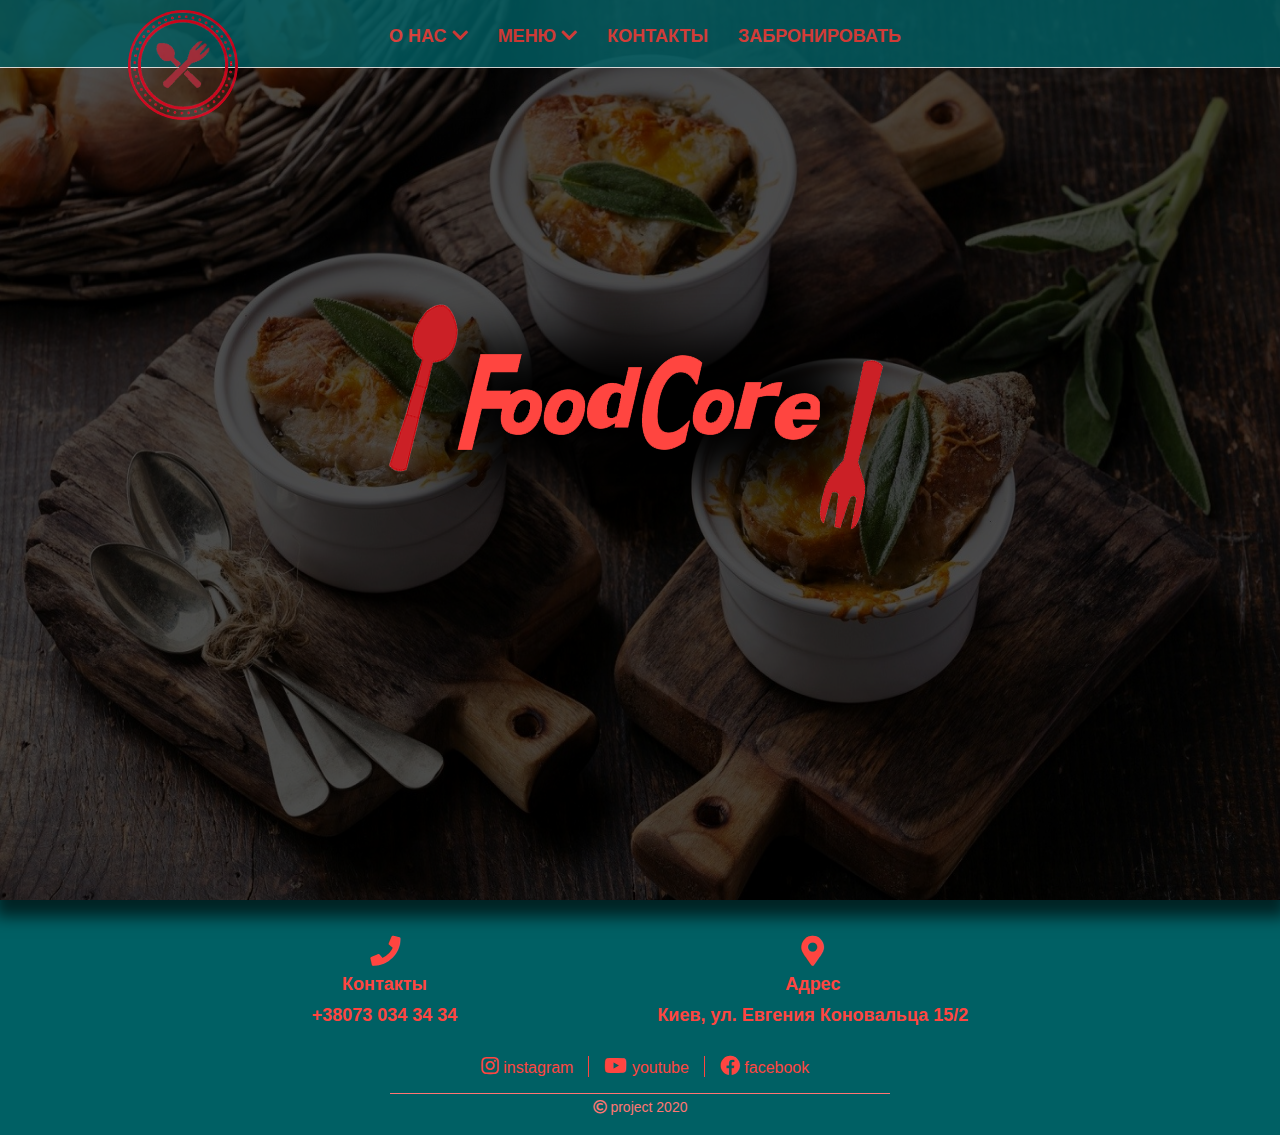
<file: index.html>
<!DOCTYPE html>
<html lang="en">

<head>
    <meta charset="UTF-8">
    <meta name="viewport" content="width=device-width, initial-scale=1.0">
    <link href="mini_logos/css/all.css" rel="stylesheet">
    <link href="style/header.css" rel="stylesheet">
    <link href="style/slider.css" rel="stylesheet">
    <link href="style/footer.css" rel="stylesheet">
    <script async src="script/slider.js"></script>
    <script async src="script/burgermenu.js"></script>
    <script async>
        window.onresize = function() {
            changeHeader();
            imgResize();
        }
        window.onload = function() {
            imgResize();
        }
    </script>
    <title>FoodCore</title>
</head>

<body>
    <header>
        <a href="index.html"><img src="img/main_logo.png" alt="main_logo"></a>
        <div class="whiteline"></div>
        <nav class="main-menu">
            <a href="#" class="menu-button" onclick="xmark()">
                <span></span>
            </a>
            <ul>
                <li>
                    <a href="#">О НАС <i class="fas fa-chevron-down"></i></a>
                    <ul>
                        <li><a href="pages/history.html">НАША ИСТОРИЯ</a></li>
                        <li><a href="pages/events.html">СОБЫТИЯ</a></li>
                        <li><a href="pages/gallery.html">ГАЛЕРЕЯ</a></li>
                    </ul>
                </li>
                <li><a href="# ">МЕНЮ <i class="fas fa-chevron-down"></i></a>
                    <ul>
                        <li><a href="pages/uacuisine.html">УКРАИНСКАЯ КУХНЯ</a></li>
                        <li><a href="pages/frcuisine.html">ФРАНЦУЗСКАЯ КУХНЯ</a></li>
                        <li><a href="pages/jpcuisine.html">ЯПОНСКАЯ КУХНЯ</a></li>
                    </ul>
                </li>
                <li><a href="pages/contacts.html">КОНТАКТЫ</a></li>
                <li><a href="pages/reservation.html">ЗАБРОНИРОВАТЬ</a></li>
            </ul>
        </nav>
    </header>

    <div class="slider">
        <div class="slider__wrapper ">
            <div class="slider__item ">
                <img src="img/background_1.jpg " alt="background">
            </div>
            <div class="slider__item ">
                <img src="img/background_2.jpg " alt="background">
            </div>
            <div class="slider__item ">
                <img src="img/background_3.jpg " alt="background">
            </div>
        </div>
    </div>

    <div class="logo">
        <img src="img/logo.png " alt="logo">
    </div>

    <footer>
        <div class="footer-contacts ">
            <div class="phone ">
                <div class="icon ">
                    <i class="fas fa-phone "></i>
                    <!-- phone -->
                </div>
                <div class=" ">
                    Контакты
                </div>
                <div class=" ">
                    +38073 034 34 34
                </div>
            </div>
            <div class="location ">
                <div class="icon ">
                    <i class="fas fa-map-marker-alt "></i>
                    <!-- location -->
                </div>
                <div class=" ">
                    Адрес
                </div>
                <div class=" ">
                    Киев, ул. Евгения Коновальца 15/2
                </div>
            </div>
        </div>
        <ul class="follow">
            <li><a href="# "><i class="fab fa-instagram "></i> instagram</a></li>
            <li>
                <a href="# "><i class="fab fa-youtube "></i> youtube</a>
            </li>
            <li>
                <a href="# "><i class="fab fa-facebook "></i> facebook</a>
            </li>
        </ul>
        <div class="copyright ">
            <i class="far fa-copyright "></i>
            <!-- copy -->
            project 2020
        </div>
    </footer>
</body>

</html>
</file>
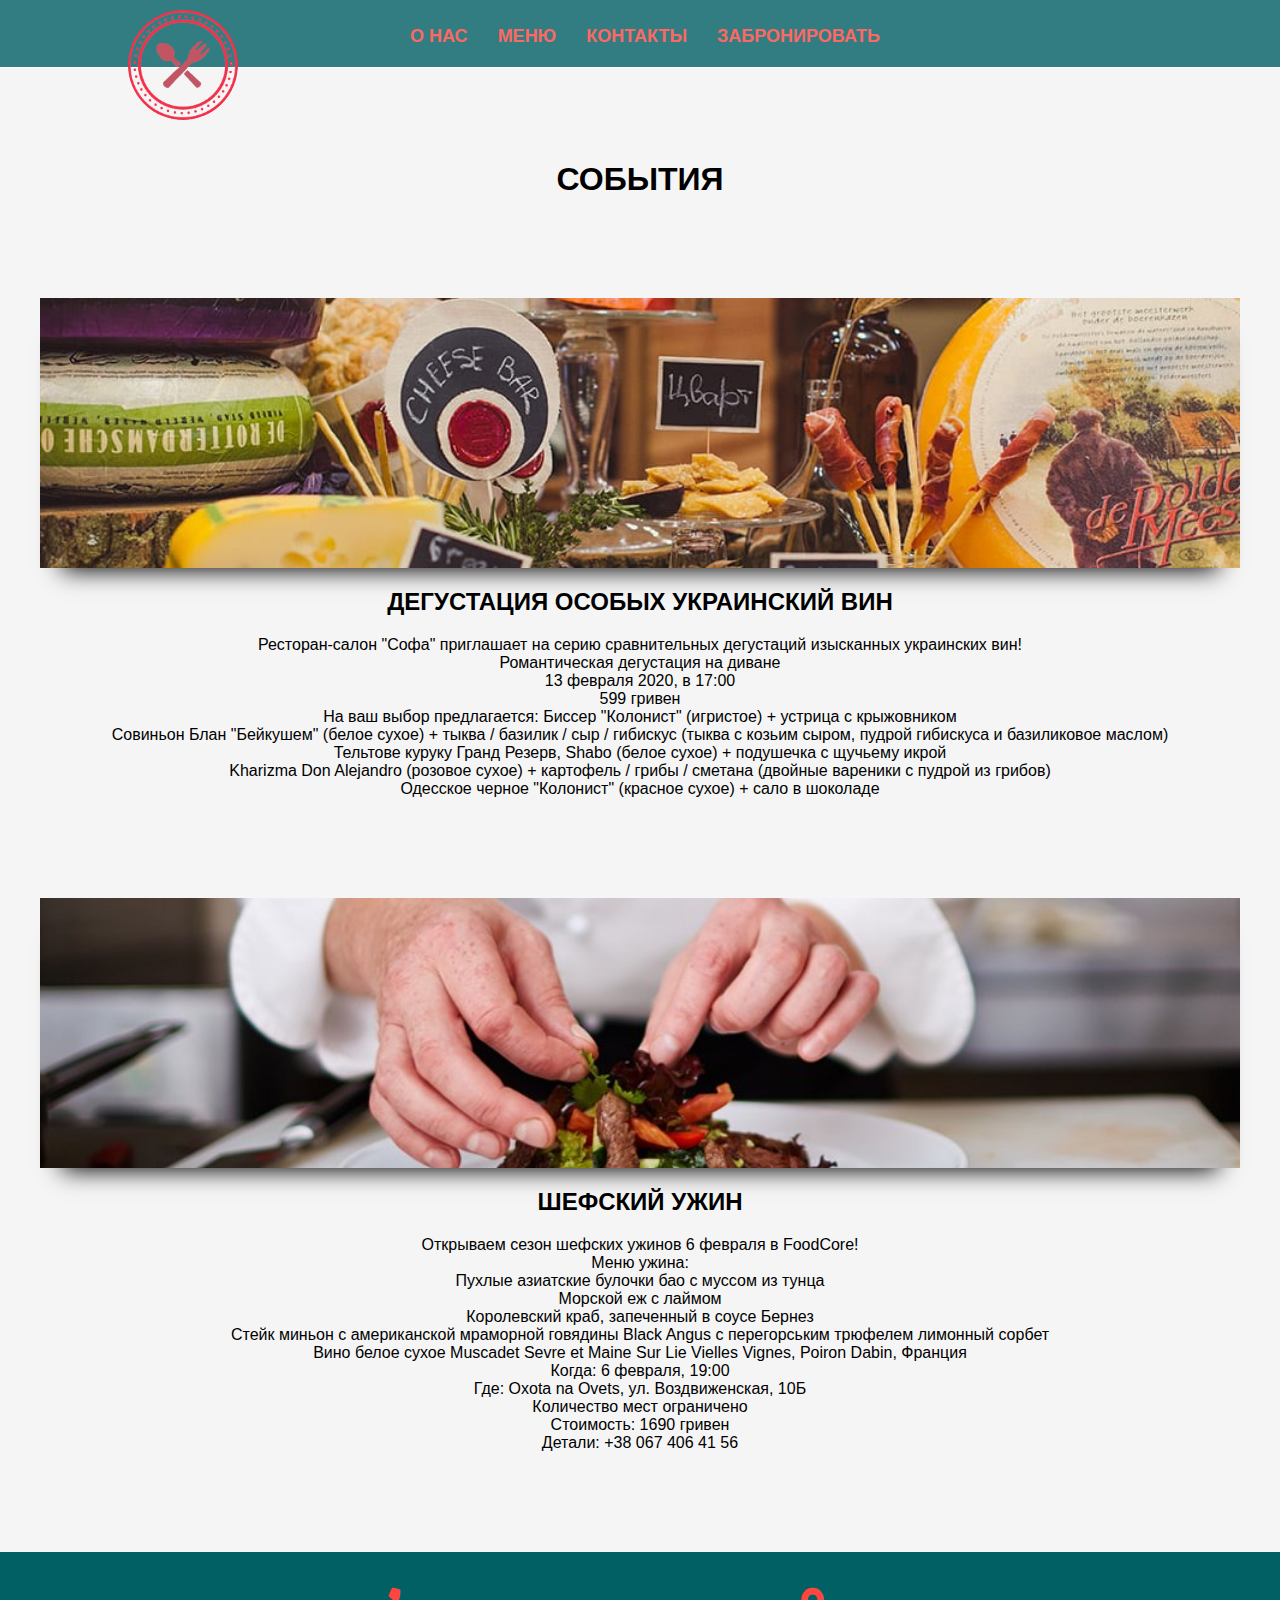
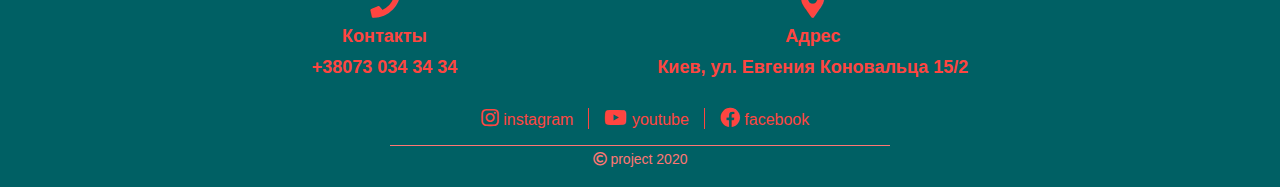
<file: pages/events.html>
<!DOCTYPE html>
<html lang="en">

<head>
    <meta charset="UTF-8">
    <meta name="viewport" content="width=device-width, initial-scale=1.0">
    <link href="../mini_logos/css/all.css" rel="stylesheet">
    <link href="../style/header.css" rel="stylesheet">
    <link href="../style/events.css" rel="stylesheet">
    <link href="../style/footer.css" rel="stylesheet">
    <script async src="../script/burgermenu.js"></script>
    <title>События</title>
    <script async>
        window.onresize = function() {
            changeHeader();
        }
    </script>
</head>

<body>
    <header>
        <a href="../index.html"><img src="../img/main_logo.png" alt="main_logo"></a>
        <div class="whiteline"></div>
        <nav class="main-menu">
            <a href="#" class="menu-button" onclick="xmark()">
                <span></span>
            </a>
            <ul>
                <li>
                    <a href="#">О НАС</a>
                    <ul>
                        <li><a href="history.html">НАША ИСТОРИЯ</a></li>
                        <li><a href="events.html">СОБЫТИЯ</a></li>
                        <li><a href="gallery.html">ГАЛЕРЕЯ</a></li>
                    </ul>
                </li>
                <li><a href="# ">МЕНЮ</a>
                    <ul>
                        <li><a href="uacuisine.html">УКРАИНСКАЯ КУХНЯ</a></li>
                        <li><a href="frcuisine.html">ФРАНЦУЗСКАЯ КУХНЯ</a></li>
                        <li><a href="jpcuisine.html">ЯПОНСКАЯ КУХНЯ</a></li>
                    </ul>
                </li>
                <li><a href="contacts.html">КОНТАКТЫ</a></li>
                <li><a href="reservation.html">ЗАБРОНИРОВАТЬ</a></li>
            </ul>
        </nav>
    </header>

    <div class="indent">
        <div class="content">
            <h1>СОБЫТИЯ</h1>
            <div class="event-items">
                <div class="item">
                    <div class="image"><img src="../img/events/event1.jpg" alt=""></div>
                    <div class="event-text">
                        <h2>Дегустация ОСОБЫХ УКРАИНСКИЙ ВИН</h2>
                        <div class="event-description">
                            Ресторан-салон "Софа" приглашает на серию сравнительных дегустаций изысканных украинских вин! <br> Романтическая дегустация на диване<br> 13 февраля 2020, в 17:00 <br> 599 гривен <br> На ваш выбор предлагается: Биссер "Колонист"
                            (игристое) + устрица с крыжовником <br> Совиньон Блан "Бейкушем" (белое сухое) + тыква / базилик / сыр / гибискус (тыква с козьим сыром, пудрой гибискуса и базиликовое маслом)<br> Тельтове куруку Гранд Резерв, Shabo (белое
                            сухое) + подушечка с щучьему икрой<br> Kharizma Don Alejandro (розовое сухое) + картофель / грибы / сметана (двойные вареники с пудрой из грибов)<br> Одесское черное "Колонист" (красное сухое) + сало в шоколаде<br>
                        </div>
                    </div>
                </div>

                <div class="item">
                    <div class="image"><img src="../img/events/event2.jpg" alt="" class="second-image"></div>
                    <div class="event-text">
                        <h2>шефский УЖИН</h2>
                        <div class="event-description">
                            Открываем сезон шефских ужинов 6 февраля в FoodCore!<br> Меню ужина: <br> Пухлые азиатские булочки бао с муссом из тунца<br> Морской еж с лаймом<br> Королевский краб, запеченный в соусе Бернез<br> Стейк миньон с американской
                            мраморной говядины Black Angus с перегорським трюфелем лимонный сорбет<br> Вино белое сухое Muscadet Sevre et Maine Sur Lie Vielles Vignes, Poiron Dabin, Франция<br> Когда: 6 февраля, 19:00<br> Где: Oxota na Ovets, ул. Воздвиженская,
                            10Б
                            <br> Количество мест ограничено<br> Стоимость: 1690 гривен<br> Детали: +38 067 406 41 56<br>
                        </div>
                    </div>
                </div>
            </div>
        </div>
    </div>

    <footer>
        <div class="footer-contacts">
            <div class="phone">
                <div class="icon">
                    <i class="fas fa-phone"></i>
                    <!-- phone -->
                </div>
                <div class="">
                    Контакты
                </div>
                <div class="">
                    +38073 034 34 34
                </div>
            </div>
            <div class="location">
                <div class="icon">
                    <i class="fas fa-map-marker-alt"></i>
                    <!-- location -->
                </div>
                <div class="">
                    Адрес
                </div>
                <div class="">
                    Киев, ул. Евгения Коновальца 15/2
                </div>
            </div>
        </div>
        <ul class="follow">
            <li><a href="#"><i class="fab fa-instagram"></i> instagram</a></li>
            <li>
                <a href="#"><i class="fab fa-youtube"></i> youtube</a>
            </li>
            <li>
                <a href="#"><i class="fab fa-facebook"></i> facebook</a>
            </li>
        </ul>
        <div class="copyright">
            <i class="far fa-copyright"></i>
            <!-- copy -->
            project 2020
        </div>
    </footer>
</body>

</html>
</file>
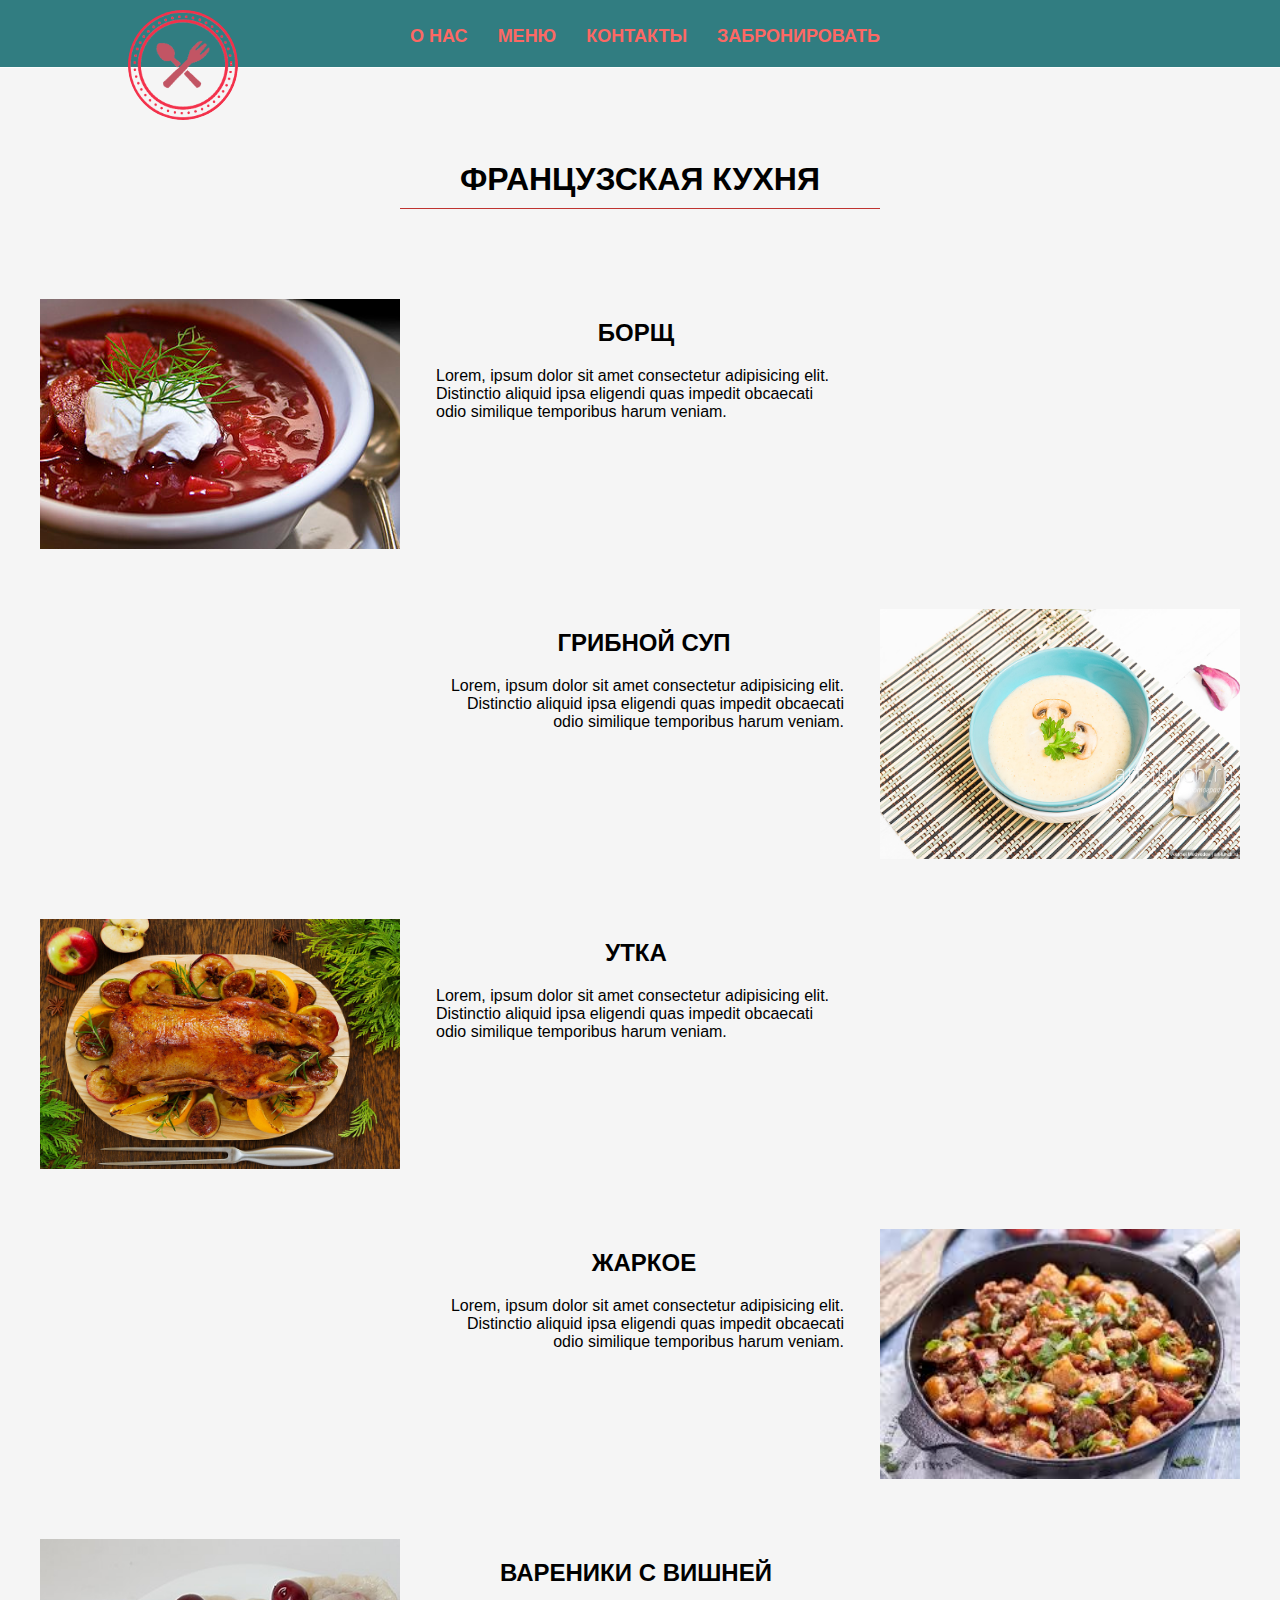
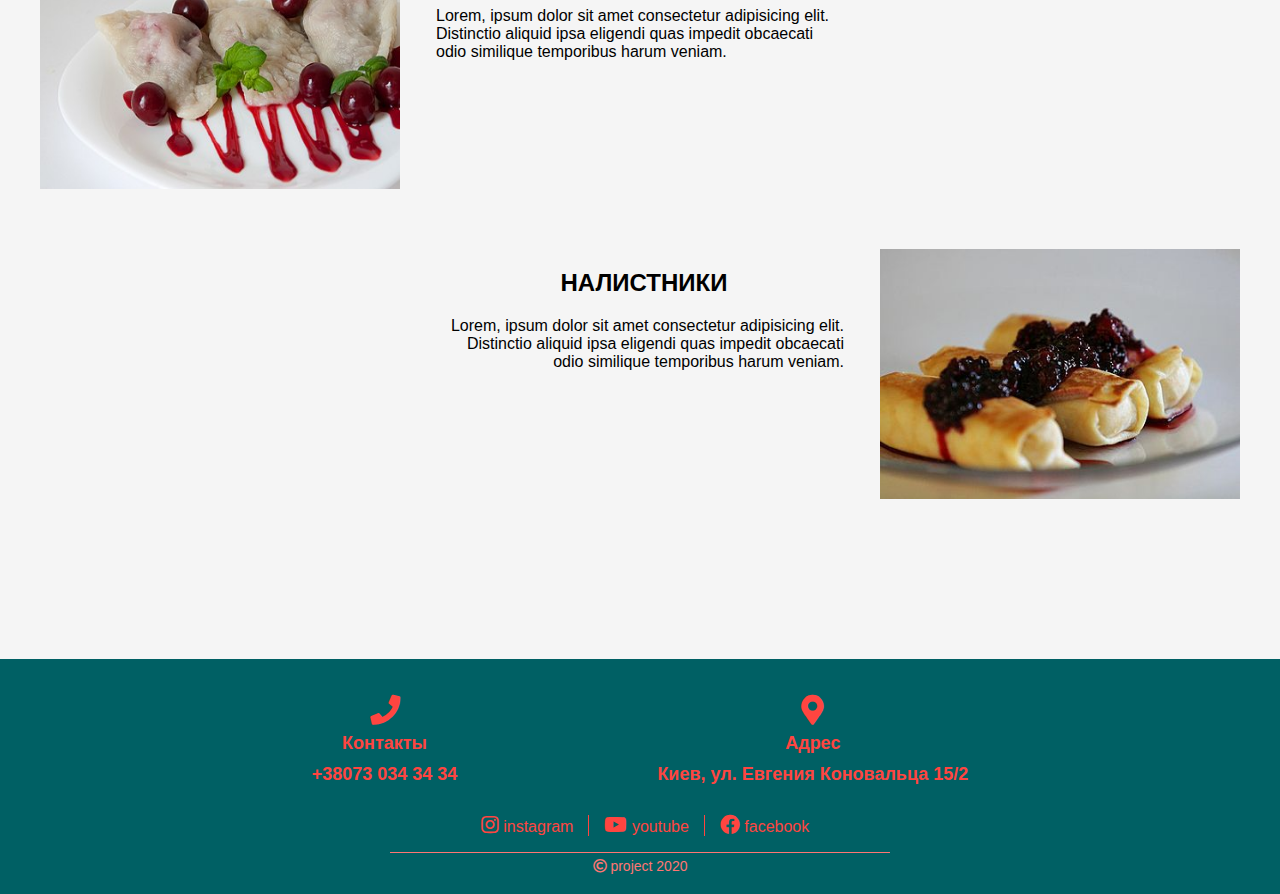
<file: pages/frcuisine.html>
<!DOCTYPE html>
<html lang="en">

<head>
    <meta charset="UTF-8">
    <meta name="viewport" content="width=device-width, initial-scale=1.0">
    <link href="../mini_logos/css/all.css" rel="stylesheet">
    <link href="../style/header.css" rel="stylesheet">
    <link href="../style/cuisine.css" rel="stylesheet">
    <link href="../style/footer.css" rel="stylesheet">
    <script async src="../script/burgermenu.js"></script>
    <title>Меню</title>
    <script async>
        window.onresize = function() {
            changeHeader();
        }
    </script>
</head>

<body>
    <header>
        <a href="../index.html"><img src="../img/main_logo.png" alt="main_logo"></a>
        <div class="whiteline"></div>
        <nav class="main-menu">
            <a href="#" class="menu-button" onclick="xmark()">
                <span></span>
            </a>
            <ul>
                <li>
                    <a href="#">О НАС</a>
                    <ul>
                        <li><a href="history.html">НАША ИСТОРИЯ</a></li>
                        <li><a href="events.html">СОБЫТИЯ</a></li>
                        <li><a href="gallery.html">ГАЛЕРЕЯ</a></li>
                    </ul>
                </li>
                <li><a href="# ">МЕНЮ</a>
                    <ul>
                        <li><a href="uacuisine.html">УКРАИНСКАЯ КУХНЯ</a></li>
                        <li><a href="frcuisine.html">ФРАНЦУЗСКАЯ КУХНЯ</a></li>
                        <li><a href="jpcuisine.html">ЯПОНСКАЯ КУХНЯ</a></li>
                    </ul>
                </li>
                <li><a href="contacts.html">КОНТАКТЫ</a></li>
                <li><a href="reservation.html">ЗАБРОНИРОВАТЬ</a></li>
            </ul>
        </nav>
    </header>

    <div class="indent">
        <div class="content">
            <h1>ФРАНЦУЗСКАЯ КУХНЯ</h1>

            <div class="menu-item">
                <div class="menu-image">
                    <img src="../img/menu/ua/Borscht.jpg" alt="">
                </div>
                <div class="item-text">
                    <h2>БОРЩ</h2>
                    <div class="item-description">
                        Lorem, ipsum dolor sit amet consectetur adipisicing elit. Distinctio aliquid ipsa eligendi quas impedit obcaecati odio similique temporibus harum veniam.
                    </div>
                </div>
            </div>

            <div class="menu-item right">
                <div class="item-text">
                    <h2>ГРИБНОЙ СУП</h2>
                    <div class="item-description">
                        Lorem, ipsum dolor sit amet consectetur adipisicing elit. Distinctio aliquid ipsa eligendi quas impedit obcaecati odio similique temporibus harum veniam.
                    </div>
                </div>
                <div class="menu-image right-image">
                    <img src="../img/menu/ua/mushroom_soup.jpg" alt="">
                </div>
            </div>

            <div class="menu-item">
                <div class="menu-image">
                    <img src="../img/menu/ua/duck.jpg" alt="">
                </div>
                <div class="item-text">
                    <h2>УТКА</h2>
                    <div class="item-description">
                        Lorem, ipsum dolor sit amet consectetur adipisicing elit. Distinctio aliquid ipsa eligendi quas impedit obcaecati odio similique temporibus harum veniam.
                    </div>
                </div>
            </div>

            <div class="menu-item right">
                <div class="item-text">
                    <h2>ЖАРКОЕ</h2>
                    <div class="item-description">
                        Lorem, ipsum dolor sit amet consectetur adipisicing elit. Distinctio aliquid ipsa eligendi quas impedit obcaecati odio similique temporibus harum veniam.
                    </div>
                </div>
                <div class="menu-image right-image">
                    <img src="../img/menu/ua/jarkoe.jpg" alt="">
                </div>
            </div>

            <div class="menu-item">
                <div class="menu-image">
                    <img src="../img/menu/ua/wareniki.jpg" alt="">
                </div>

                <div class="item-text">
                    <h2>ВАРЕНИКИ С ВИШНЕЙ</h2>
                    <div class="item-description">
                        Lorem, ipsum dolor sit amet consectetur adipisicing elit. Distinctio aliquid ipsa eligendi quas impedit obcaecati odio similique temporibus harum veniam.
                    </div>
                </div>
            </div>

            <div class="menu-item right">
                <div class="item-text">
                    <h2>НАЛИСТНИКИ</h2>
                    <div class="item-description">
                        Lorem, ipsum dolor sit amet consectetur adipisicing elit. Distinctio aliquid ipsa eligendi quas impedit obcaecati odio similique temporibus harum veniam.
                    </div>
                </div>
                <div class="menu-image right-image">
                    <img src="../img/menu/ua/blintzes.jpg" alt="">
                </div>
            </div>
        </div>
    </div>

    <footer>
        <div class="footer-contacts">
            <div class="phone">
                <div class="icon">
                    <i class="fas fa-phone"></i>
                    <!-- phone -->
                </div>
                <div class="">
                    Контакты
                </div>
                <div class="">
                    +38073 034 34 34
                </div>
            </div>
            <div class="location">
                <div class="icon">
                    <i class="fas fa-map-marker-alt"></i>
                    <!-- location -->
                </div>
                <div class="">
                    Адрес
                </div>
                <div class="">
                    Киев, ул. Евгения Коновальца 15/2
                </div>
            </div>
        </div>
        <ul class="follow">
            <li><a href="#"><i class="fab fa-instagram"></i> instagram</a></li>
            <li>
                <a href="#"><i class="fab fa-youtube"></i> youtube</a>
            </li>
            <li>
                <a href="#"><i class="fab fa-facebook"></i> facebook</a>
            </li>
        </ul>
        <div class="copyright">
            <i class="far fa-copyright"></i>
            <!-- copy -->
            project 2020
        </div>
    </footer>
</body>

</html>
</file>
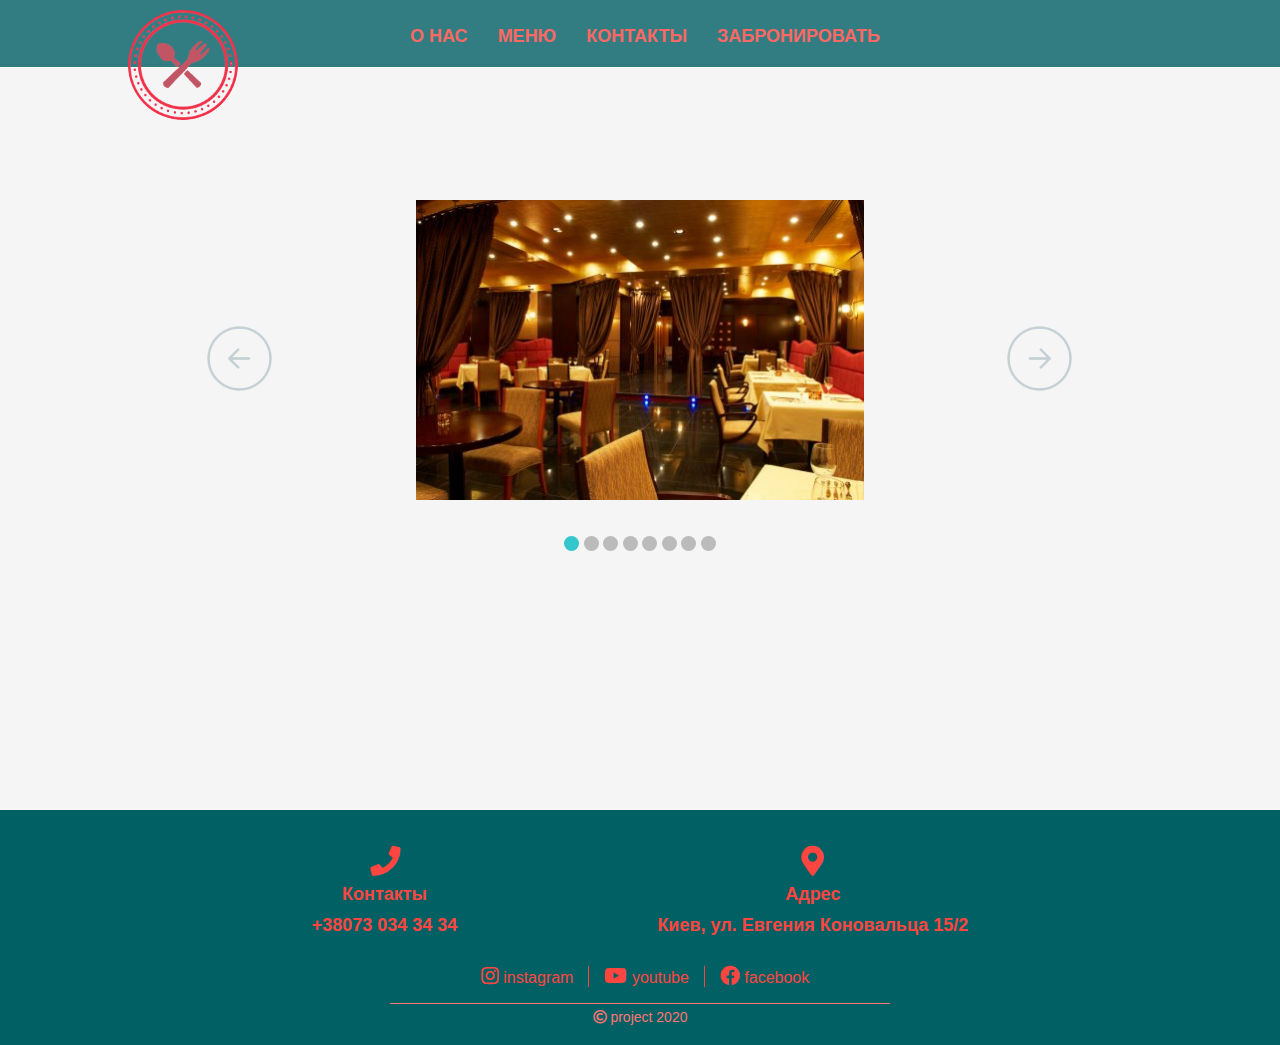
<file: pages/gallery.html>
<!DOCTYPE html>
<html lang="en">

<head>
    <meta charset="UTF-8">
    <meta name="viewport" content="width=device-width, initial-scale=1.0">
    <link href="../mini_logos/css/all.css" rel="stylesheet">
    <link href="../style/header.css" rel="stylesheet">
    <link href="../style/gallery.css" rel="stylesheet">
    <link href="../style/footer.css" rel="stylesheet">
    <script async src="../script/burgermenu.js"></script>
    <title>Галерея</title>
    <script async>
        window.onresize = function() {
            changeHeader();
        }
    </script>
</head>

<body>
    <header>
        <a href="../index.html"><img src="../img/main_logo.png" alt="main_logo"></a>
        <div class="whiteline"></div>
        <nav class="main-menu">
            <a href="#" class="menu-button" onclick="xmark()">
                <span></span>
            </a>
            <ul>
                <li>
                    <a href="#">О НАС</a>
                    <ul>
                        <li><a href="history.html">НАША ИСТОРИЯ</a></li>
                        <li><a href="events.html">СОБЫТИЯ</a></li>
                        <li><a href="gallery.html">ГАЛЕРЕЯ</a></li>
                    </ul>
                </li>
                <li><a href="# ">МЕНЮ</a>
                    <ul>
                        <li><a href="uacuisine.html">УКРАИНСКАЯ КУХНЯ</a></li>
                        <li><a href="frcuisine.html">ФРАНЦУЗСКАЯ КУХНЯ</a></li>
                        <li><a href="jpcuisine.html">ЯПОНСКАЯ КУХНЯ</a></li>
                    </ul>
                </li>
                <li><a href="contacts.html">КОНТАКТЫ</a></li>
                <li><a href="reservation.html">ЗАБРОНИРОВАТЬ</a></li>
            </ul>
        </nav>
    </header>


    <div class="all">
        <input checked type="radio" name="respond" id="desktop">
        <article id="slider">
            <input checked type="radio" name="slider" id="switch1">
            <input type="radio" name="slider" id="switch2">
            <input type="radio" name="slider" id="switch3">
            <input type="radio" name="slider" id="switch4">
            <input type="radio" name="slider" id="switch5">
            <input type="radio" name="slider" id="switch6">
            <input type="radio" name="slider" id="switch7">
            <input type="radio" name="slider" id="switch8">
            <div id="slides">
                <div id="overflow">
                    <div class="image">
                        <article><img src="../img/gallery/gallery1.jpg" alt=""></article>
                        <article><img src="../img/gallery/gallery2.jpg" alt=""></article>
                        <article><img src="../img/gallery/gallery3.jpg" alt=""></article>
                        <article><img src="../img/gallery/gallery4.jpg" alt=""></article>
                        <article><img src="../img/gallery/gallery5.jpg" alt=""></article>
                        <article><img src="../img/gallery/gallery6.jpg" alt=""></article>
                        <article><img src="../img/gallery/gallery7.jpg" alt=""></article>
                        <article><img src="../img/gallery/gallery8.jpg" alt=""></article>
                    </div>
                </div>
            </div>
            <div id="controls">
                <label for="switch1"></label>
                <label for="switch2"></label>
                <label for="switch3"></label>
                <label for="switch4"></label>
                <label for="switch5"></label>
                <label for="switch6"></label>
                <label for="switch7"></label>
                <label for="switch8"></label>
            </div>
            <div id="active">
                <label for="switch1"></label>
                <label for="switch2"></label>
                <label for="switch3"></label>
                <label for="switch4"></label>
                <label for="switch5"></label>
                <label for="switch6"></label>
                <label for="switch7"></label>
                <label for="switch8"></label>
            </div>
        </article>
    </div>


    <footer>
        <div class="footer-contacts">
            <div class="phone">
                <div class="icon">
                    <i class="fas fa-phone"></i>
                    <!-- phone -->
                </div>
                <div class="">
                    Контакты
                </div>
                <div class="">
                    +38073 034 34 34
                </div>
            </div>
            <div class="location">
                <div class="icon">
                    <i class="fas fa-map-marker-alt"></i>
                    <!-- location -->
                </div>
                <div class="">
                    Адрес
                </div>
                <div class="">
                    Киев, ул. Евгения Коновальца 15/2
                </div>
            </div>
        </div>
        <ul class="follow">
            <li><a href="#"><i class="fab fa-instagram"></i> instagram</a></li>
            <li>
                <a href="#"><i class="fab fa-youtube"></i> youtube</a>
            </li>
            <li>
                <a href="#"><i class="fab fa-facebook"></i> facebook</a>
            </li>
        </ul>
        <div class="copyright">
            <i class="far fa-copyright"></i>
            <!-- copy -->
            project 2020
        </div>
    </footer>
</body>

</html>
</file>
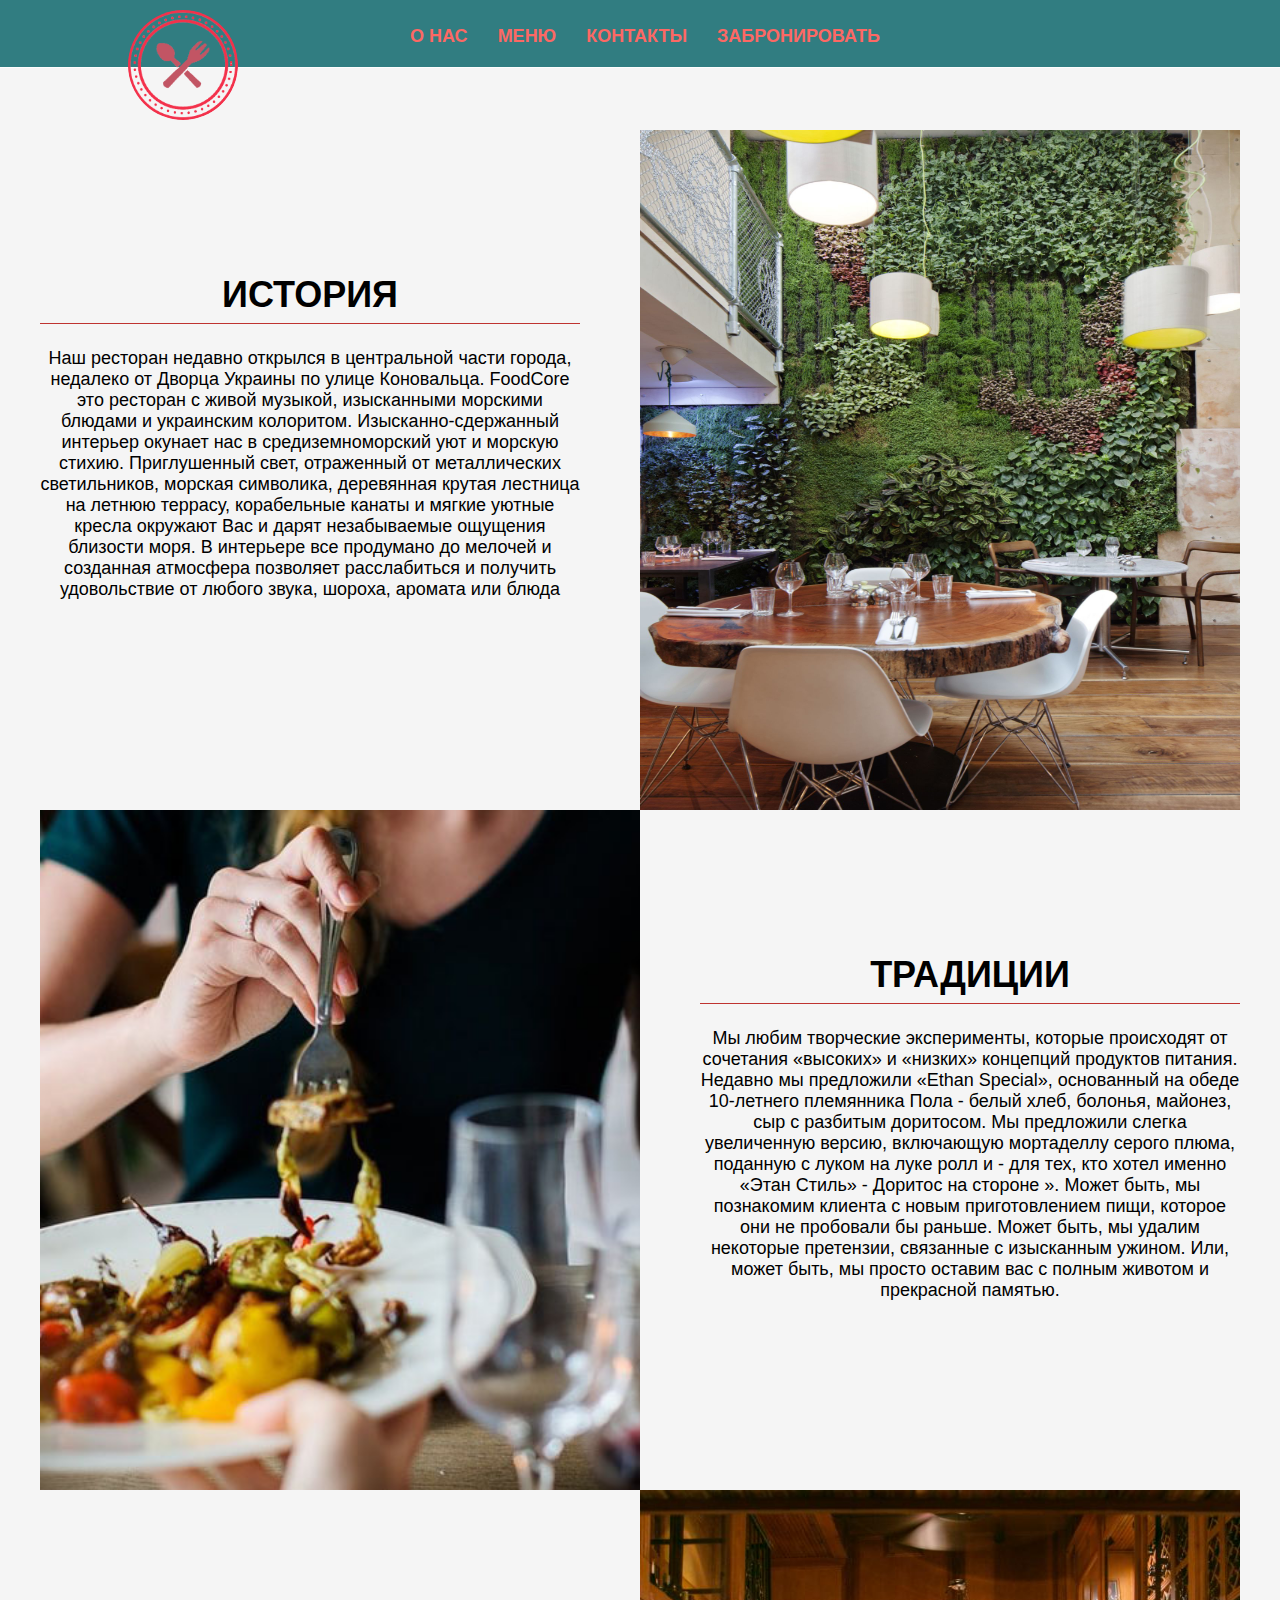
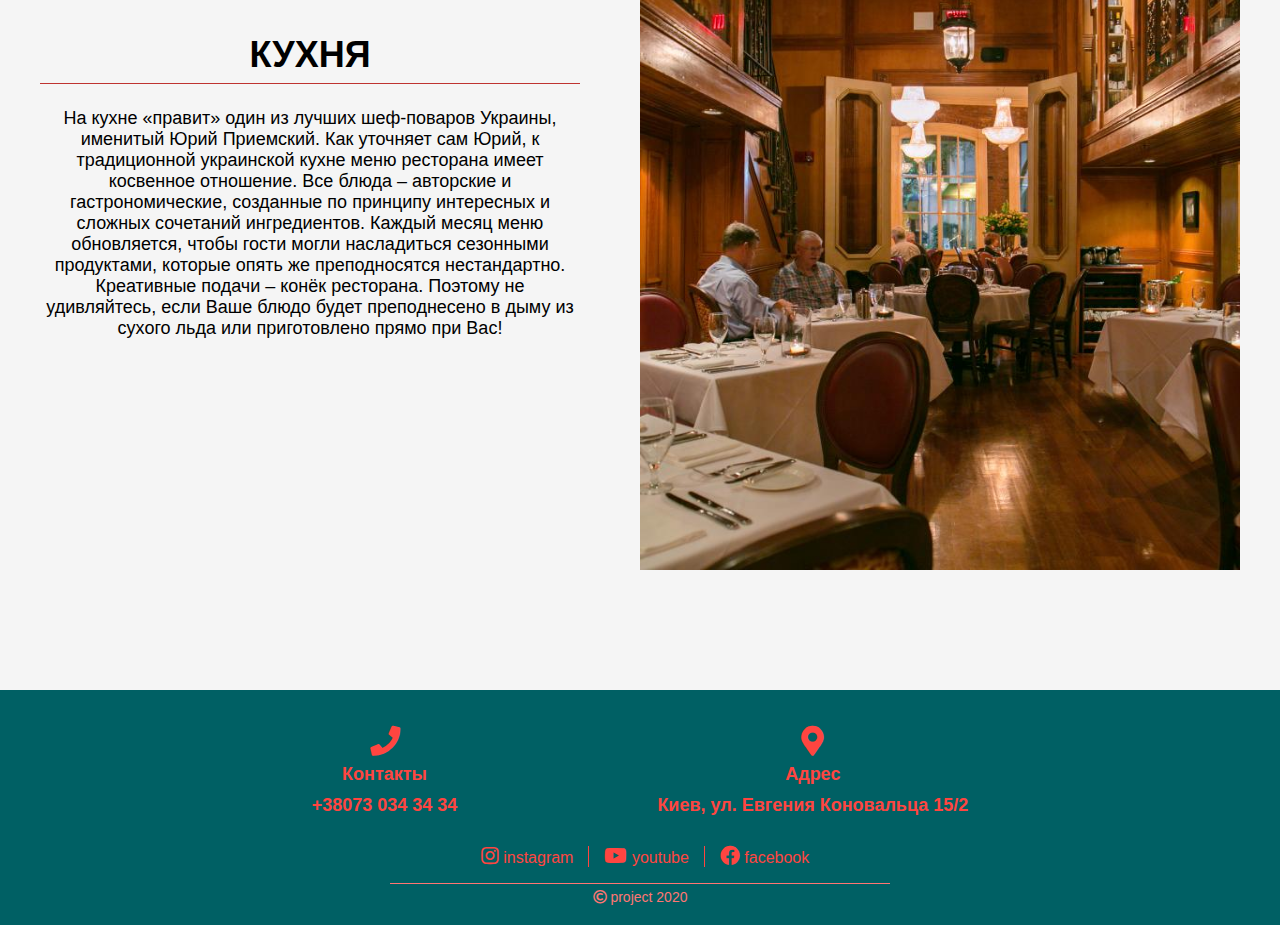
<file: pages/history.html>
<!DOCTYPE html>
<html lang="en">

<head>
    <meta charset="UTF-8">
    <meta name="viewport" content="width=device-width, initial-scale=1.0">
    <link href="../mini_logos/css/all.css" rel="stylesheet">
    <link href="../style/header.css" rel="stylesheet">
    <link href="../style/history.css" rel="stylesheet">
    <link href="../style/footer.css" rel="stylesheet">
    <script async src="../script/burgermenu.js"></script>
    <title>История</title>
    <script>
        window.onresize = function() {
            changeHeader();
        }
    </script>
</head>

<body>
    <header>
        <a href="../index.html"><img src="../img/main_logo.png" alt="main_logo"></a>
        <div class="whiteline"></div>
        <nav class="main-menu">
            <a href="#" class="menu-button" onclick="xmark()">
                <span></span>
            </a>
            <ul>
                <li>
                    <a href="#">О НАС</a>
                    <ul>
                        <li><a href="history.html">НАША ИСТОРИЯ</a></li>
                        <li><a href="events.html">СОБЫТИЯ</a></li>
                        <li><a href="gallery.html">ГАЛЕРЕЯ</a></li>
                    </ul>
                </li>
                <li><a href="# ">МЕНЮ</a>
                    <ul>
                        <li><a href="uacuisine.html">УКРАИНСКАЯ КУХНЯ</a></li>
                        <li><a href="frcuisine.html">ФРАНЦУЗСКАЯ КУХНЯ</a></li>
                        <li><a href="jpcuisine.html">ЯПОНСКАЯ КУХНЯ</a></li>
                    </ul>
                </li>
                <li><a href="contacts.html">КОНТАКТЫ</a></li>
                <li><a href="reservation.html">ЗАБРОНИРОВАТЬ</a></li>
            </ul>
        </nav>
    </header>

    <div class="indent">
        <div class="history">
            <div class="text-history">
                <h1>ИСТОРИЯ</h1>
                Наш ресторан недавно открылся в центральной части города, недалеко от Дворца Украины по улице Коновальца. FoodCore это ресторан с живой музыкой, изысканными морскими блюдами и украинским колоритом. Изысканно-сдержанный интерьер окунает нас в средиземноморский
                уют и морскую стихию. Приглушенный свет, отраженный от металлических светильников, морская символика, деревянная крутая лестница на летнюю террасу, корабельные канаты и мягкие уютные кресла окружают Вас и дарят незабываемые ощущения близости
                моря. В интерьере все продумано до мелочей и созданная атмосфера позволяет расслабиться и получить удовольствие от любого звука, шороха, аромата или блюда
            </div>
            <div class="image-block">
                <img src="../img/history/history_1.jpg" alt="history picture">
            </div>


        </div>

        <div class="history">
            <div class="image-block">
                <img src="../img/history/history_2.jpg" alt="history picture">
            </div>
            <div class="text-history right">
                <h1>ТРАДИЦИИ</h1>
                Мы любим творческие эксперименты, которые происходят от сочетания «высоких» и «низких» концепций продуктов питания. Недавно мы предложили «Ethan Special», основанный на обеде 10-летнего племянника Пола - белый хлеб, болонья, майонез, сыр с разбитым доритосом.
                Мы предложили слегка увеличенную версию, включающую мортаделлу серого плюма, поданную с луком на луке ролл и - для тех, кто хотел именно «Этан Стиль» - Доритос на стороне ». Может быть, мы познакомим клиента с новым приготовлением пищи,
                которое они не пробовали бы раньше. Может быть, мы удалим некоторые претензии, связанные с изысканным ужином. Или, может быть, мы просто оставим вас с полным животом и прекрасной памятью.
            </div>
        </div>

        <div class="history last-block">
            <div class="text-history ">
                <h1>КУХНЯ</h1>
                На кухне «правит» один из лучших шеф-поваров Украины, именитый Юрий Приемский. Как уточняет сам Юрий, к традиционной украинской кухне меню ресторана имеет косвенное отношение. Все блюда – авторские и гастрономические, созданные по принципу интересных
                и сложных сочетаний ингредиентов. Каждый месяц меню обновляется, чтобы гости могли насладиться сезонными продуктами, которые опять же преподносятся нестандартно. Креативные подачи – конёк ресторана. Поэтому не удивляйтесь, если Ваше блюдо
                будет преподнесено в дыму из сухого льда или приготовлено прямо при Вас!
            </div>
            <div class="image-block ">
                <img src="../img/history/history_3.jpg" alt="history picture">
            </div>
        </div>
    </div>

    <footer>
        <div class="footer-contacts">
            <div class="phone">
                <div class="icon">
                    <i class="fas fa-phone"></i>
                    <!-- phone -->
                </div>
                <div class="">
                    Контакты
                </div>
                <div class="">
                    +38073 034 34 34
                </div>
            </div>
            <div class="location">
                <div class="icon">
                    <i class="fas fa-map-marker-alt"></i>
                    <!-- location -->
                </div>
                <div class="">
                    Адрес
                </div>
                <div class="">
                    Киев, ул. Евгения Коновальца 15/2
                </div>
            </div>
        </div>
        <ul class="follow">
            <li><a href="#"><i class="fab fa-instagram"></i> instagram</a></li>
            <li>
                <a href="#"><i class="fab fa-youtube"></i> youtube</a>
            </li>
            <li>
                <a href="#"><i class="fab fa-facebook"></i> facebook</a>
            </li>
        </ul>
        <div class="copyright">
            <i class="far fa-copyright"></i>
            <!-- copy -->
            project 2020
        </div>
    </footer>
</body>

</html>
</file>
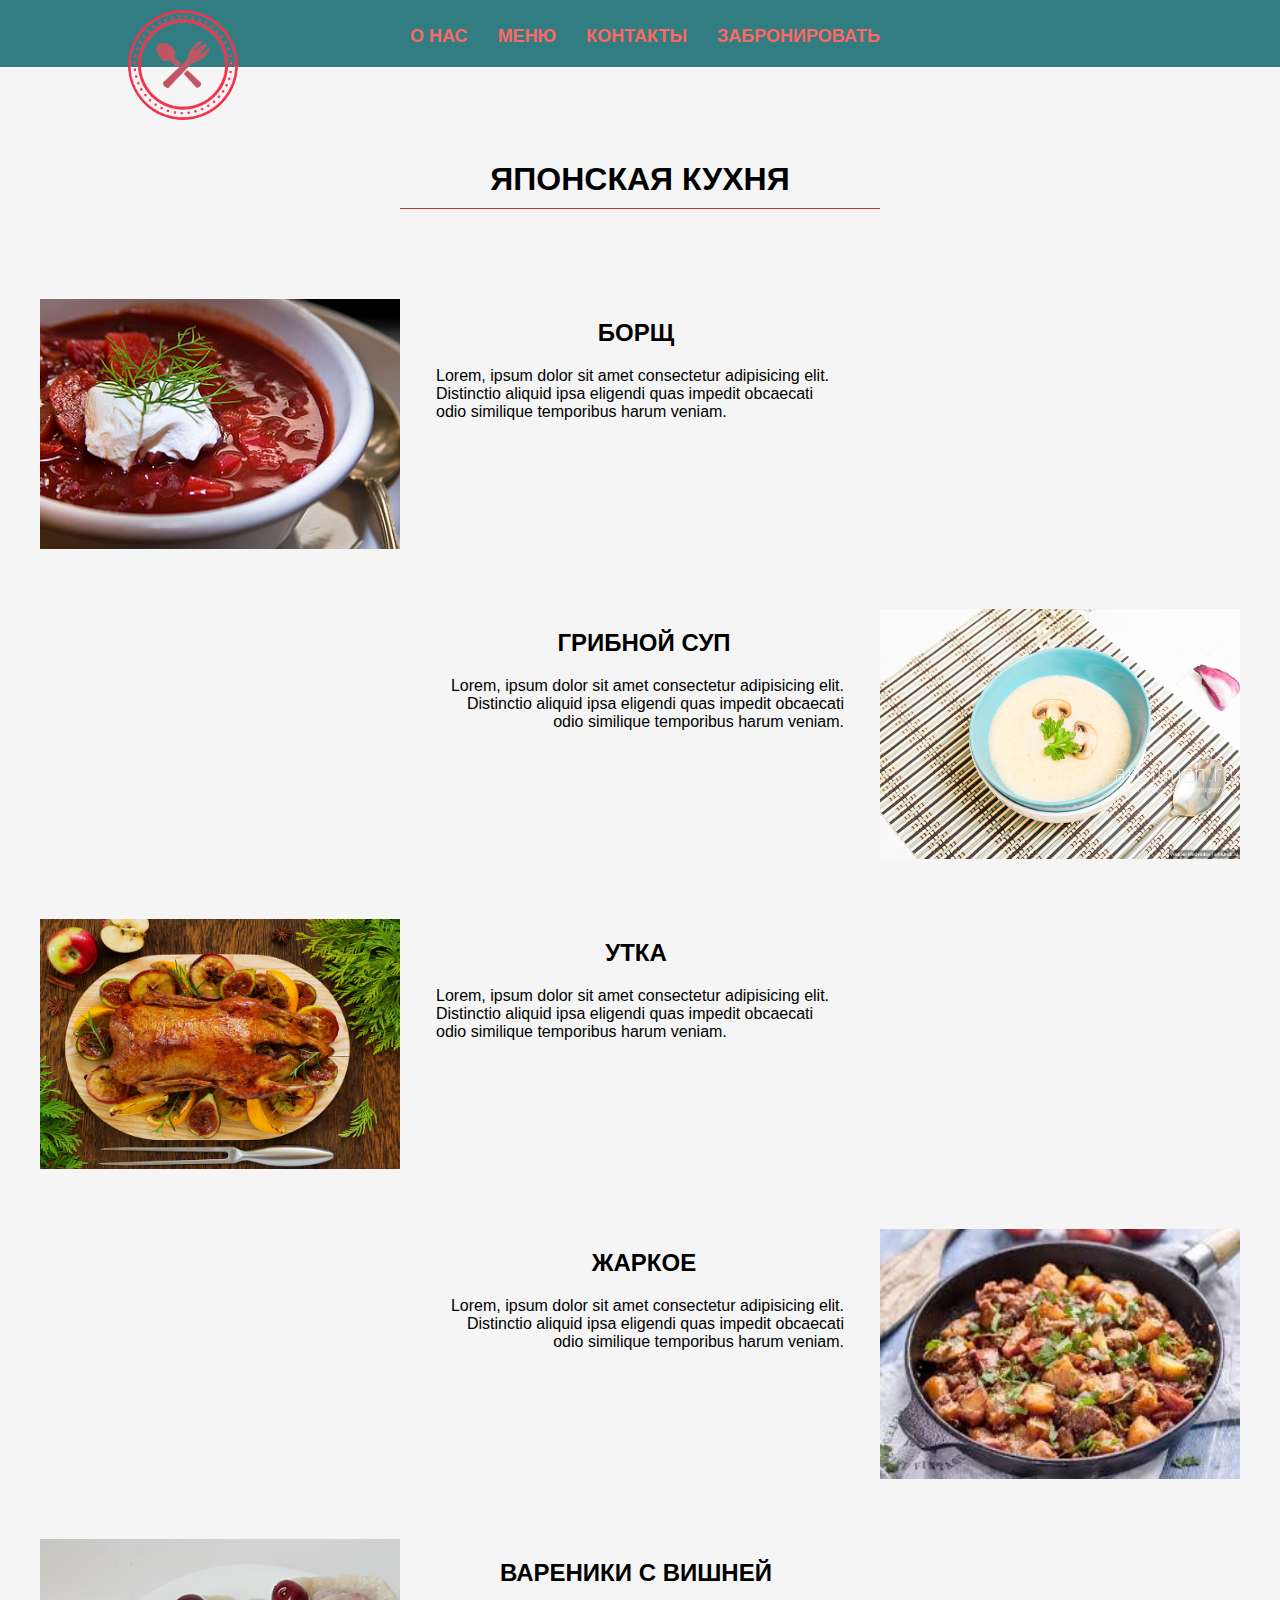
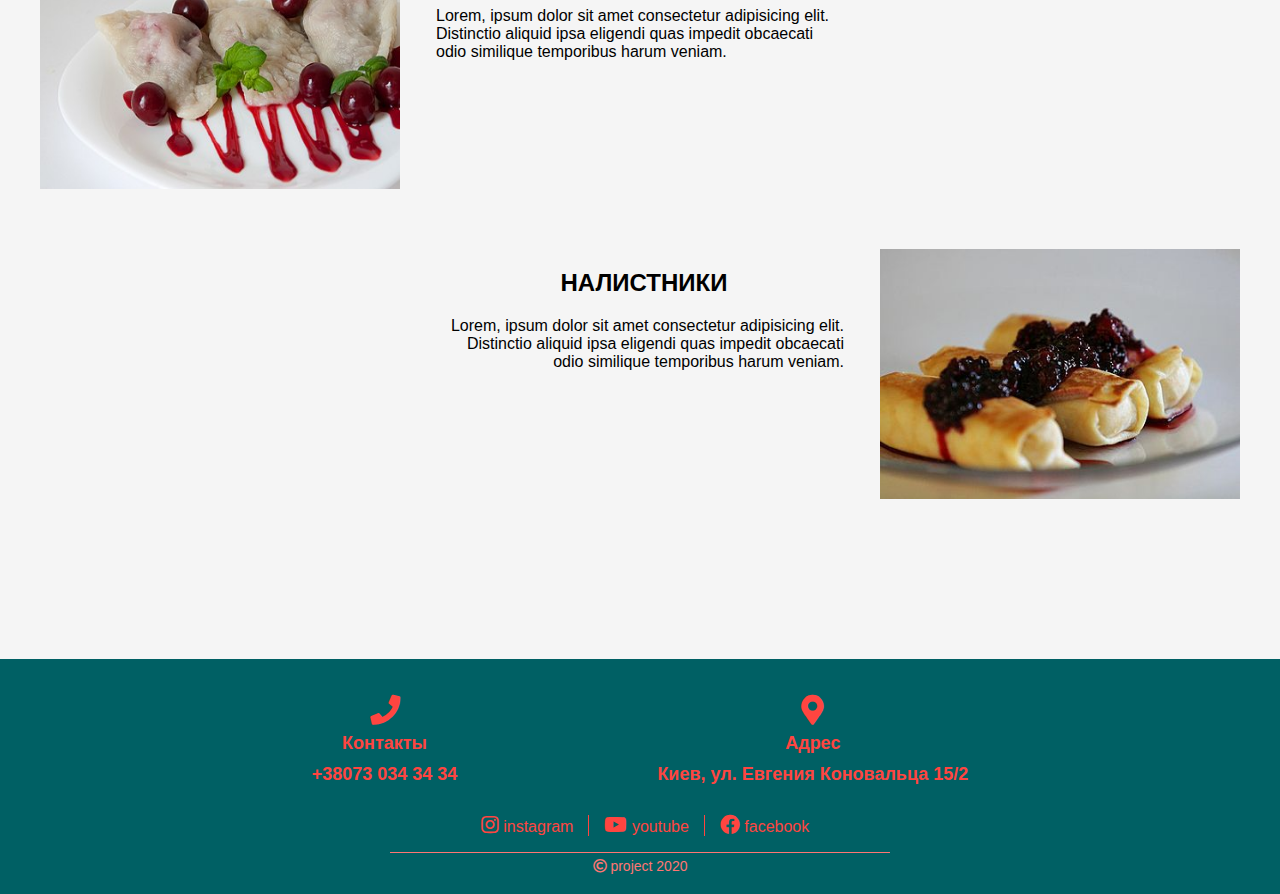
<file: pages/jpcuisine.html>
<!DOCTYPE html>
<html lang="en">

<head>
    <meta charset="UTF-8">
    <meta name="viewport" content="width=device-width, initial-scale=1.0">
    <link href="../mini_logos/css/all.css" rel="stylesheet">
    <link href="../style/header.css" rel="stylesheet">
    <link href="../style/cuisine.css" rel="stylesheet">
    <link href="../style/footer.css" rel="stylesheet">
    <script async src="../script/burgermenu.js"></script>
    <title>Меню</title>
    <script async>
        window.onresize = function() {
            changeHeader();
        }
    </script>
</head>

<body>
    <header>
        <a href="../index.html"><img src="../img/main_logo.png" alt="main_logo"></a>
        <div class="whiteline"></div>
        <nav class="main-menu">
            <a href="#" class="menu-button" onclick="xmark()">
                <span></span>
            </a>
            <ul>
                <li>
                    <a href="#">О НАС</a>
                    <ul>
                        <li><a href="history.html">НАША ИСТОРИЯ</a></li>
                        <li><a href="events.html">СОБЫТИЯ</a></li>
                        <li><a href="gallery.html">ГАЛЕРЕЯ</a></li>
                    </ul>
                </li>
                <li><a href="# ">МЕНЮ</a>
                    <ul>
                        <li><a href="uacuisine.html">УКРАИНСКАЯ КУХНЯ</a></li>
                        <li><a href="frcuisine.html">ФРАНЦУЗСКАЯ КУХНЯ</a></li>
                        <li><a href="jpcuisine.html">ЯПОНСКАЯ КУХНЯ</a></li>
                    </ul>
                </li>
                <li><a href="contacts.html">КОНТАКТЫ</a></li>
                <li><a href="reservation.html">ЗАБРОНИРОВАТЬ</a></li>
            </ul>
        </nav>
    </header>

    <div class="indent">
        <div class="content">
            <h1>ЯПОНСКАЯ КУХНЯ</h1>

            <div class="menu-item">
                <div class="menu-image">
                    <img src="../img/menu/ua/Borscht.jpg" alt="">
                </div>
                <div class="item-text">
                    <h2>БОРЩ</h2>
                    <div class="item-description">
                        Lorem, ipsum dolor sit amet consectetur adipisicing elit. Distinctio aliquid ipsa eligendi quas impedit obcaecati odio similique temporibus harum veniam.
                    </div>
                </div>
            </div>

            <div class="menu-item right">
                <div class="item-text">
                    <h2>ГРИБНОЙ СУП</h2>
                    <div class="item-description">
                        Lorem, ipsum dolor sit amet consectetur adipisicing elit. Distinctio aliquid ipsa eligendi quas impedit obcaecati odio similique temporibus harum veniam.
                    </div>
                </div>
                <div class="menu-image right-image">
                    <img src="../img/menu/ua/mushroom_soup.jpg" alt="">
                </div>
            </div>

            <div class="menu-item">
                <div class="menu-image">
                    <img src="../img/menu/ua/duck.jpg" alt="">
                </div>
                <div class="item-text">
                    <h2>УТКА</h2>
                    <div class="item-description">
                        Lorem, ipsum dolor sit amet consectetur adipisicing elit. Distinctio aliquid ipsa eligendi quas impedit obcaecati odio similique temporibus harum veniam.
                    </div>
                </div>
            </div>

            <div class="menu-item right">
                <div class="item-text">
                    <h2>ЖАРКОЕ</h2>
                    <div class="item-description">
                        Lorem, ipsum dolor sit amet consectetur adipisicing elit. Distinctio aliquid ipsa eligendi quas impedit obcaecati odio similique temporibus harum veniam.
                    </div>
                </div>
                <div class="menu-image right-image">
                    <img src="../img/menu/ua/jarkoe.jpg" alt="">
                </div>
            </div>

            <div class="menu-item">
                <div class="menu-image">
                    <img src="../img/menu/ua/wareniki.jpg" alt="">
                </div>

                <div class="item-text">
                    <h2>ВАРЕНИКИ С ВИШНЕЙ</h2>
                    <div class="item-description">
                        Lorem, ipsum dolor sit amet consectetur adipisicing elit. Distinctio aliquid ipsa eligendi quas impedit obcaecati odio similique temporibus harum veniam.
                    </div>
                </div>
            </div>

            <div class="menu-item right">
                <div class="item-text">
                    <h2>НАЛИСТНИКИ</h2>
                    <div class="item-description">
                        Lorem, ipsum dolor sit amet consectetur adipisicing elit. Distinctio aliquid ipsa eligendi quas impedit obcaecati odio similique temporibus harum veniam.
                    </div>
                </div>
                <div class="menu-image right-image">
                    <img src="../img/menu/ua/blintzes.jpg" alt="">
                </div>
            </div>
        </div>
    </div>

    <footer>
        <div class="footer-contacts">
            <div class="phone">
                <div class="icon">
                    <i class="fas fa-phone"></i>
                    <!-- phone -->
                </div>
                <div class="">
                    Контакты
                </div>
                <div class="">
                    +38073 034 34 34
                </div>
            </div>
            <div class="location">
                <div class="icon">
                    <i class="fas fa-map-marker-alt"></i>
                    <!-- location -->
                </div>
                <div class="">
                    Адрес
                </div>
                <div class="">
                    Киев, ул. Евгения Коновальца 15/2
                </div>
            </div>
        </div>
        <ul class="follow">
            <li><a href="#"><i class="fab fa-instagram"></i> instagram</a></li>
            <li>
                <a href="#"><i class="fab fa-youtube"></i> youtube</a>
            </li>
            <li>
                <a href="#"><i class="fab fa-facebook"></i> facebook</a>
            </li>
        </ul>
        <div class="copyright">
            <i class="far fa-copyright"></i>
            <!-- copy -->
            project 2020
        </div>
    </footer>
</body>

</html>
</file>
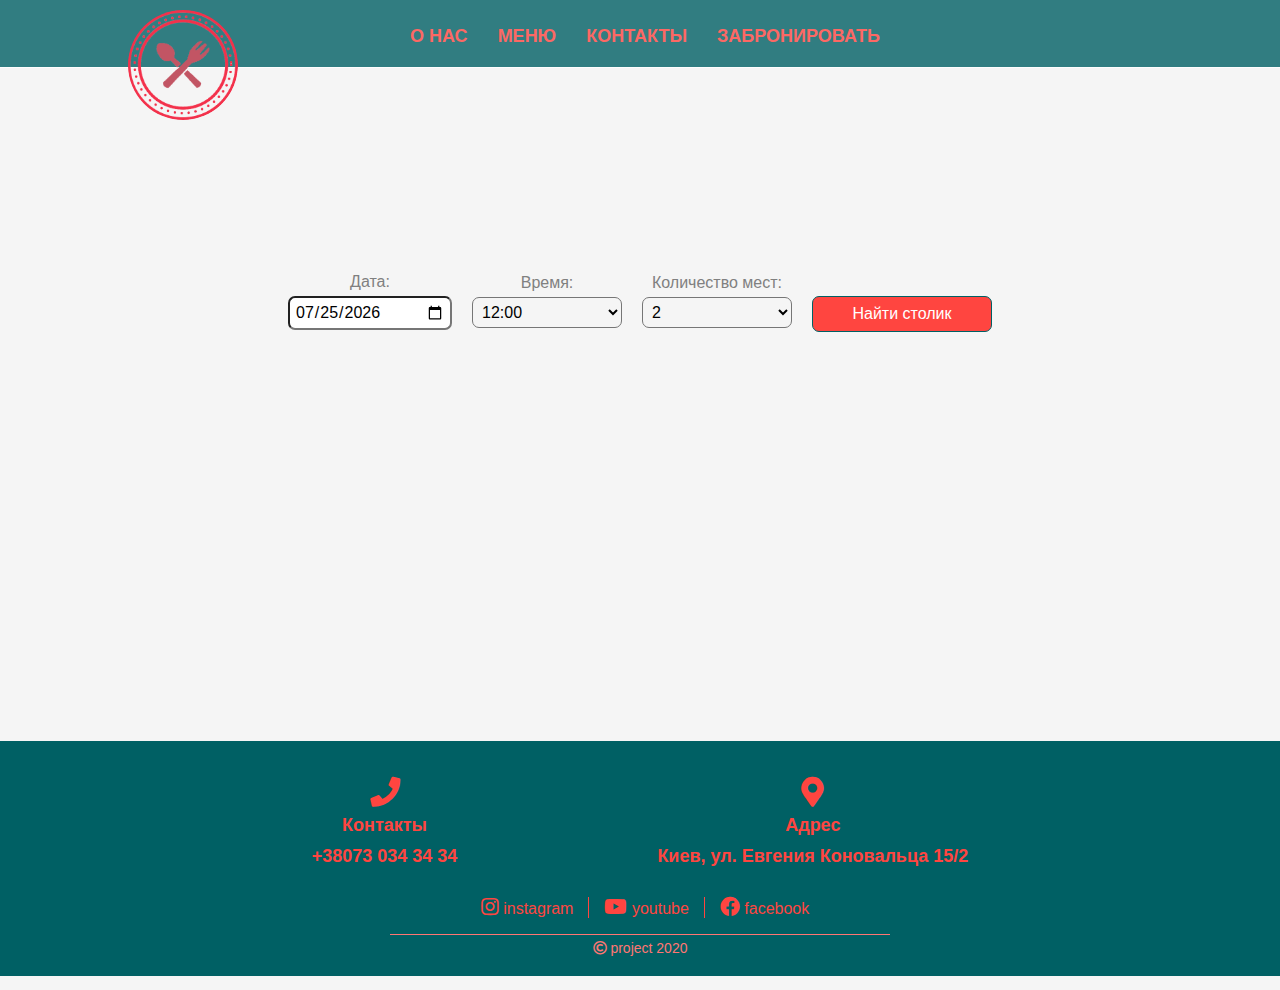
<file: pages/reservation.html>
<!DOCTYPE html>
<html lang="en">

<head>
    <meta charset="UTF-8">
    <meta name="viewport" content="width=device-width, initial-scale=1.0">
    <link href="../mini_logos/css/all.css" rel="stylesheet">
    <link href="../style/header.css" rel="stylesheet">
    <link href="../style/reservation.css" rel="stylesheet">
    <link href="../style/footer.css" rel="stylesheet">
    <script async src="../script/resrvation.js"></script>
    <script async src="../script/burgermenu.js"></script>
    <title>Меню</title>
    <script async>
        window.onresize = function() {
            changeHeader();
            onResizeMarginBottom();
        }
        window.onload = function() {
            createMarginBottom('date');
        }
    </script>
</head>

<body>
    <header>
        <a href="../index.html"><img src="../img/main_logo.png" alt="main_logo"></a>
        <div class="whiteline"></div>
        <nav class="main-menu">
            <a href="#" class="menu-button" onclick="xmark()">
                <span></span>
            </a>
            <ul>
                <li>
                    <a href="#">О НАС</a>
                    <ul>
                        <li><a href="history.html">НАША ИСТОРИЯ</a></li>
                        <li><a href="events.html">СОБЫТИЯ</a></li>
                        <li><a href="gallery.html">ГАЛЕРЕЯ</a></li>
                    </ul>
                </li>
                <li><a href="# ">МЕНЮ</a>
                    <ul>
                        <li><a href="uacuisine.html">УКРАИНСКАЯ КУХНЯ</a></li>
                        <li><a href="frcuisine.html">ФРАНЦУЗСКАЯ КУХНЯ</a></li>
                        <li><a href="jpcuisine.html">ЯПОНСКАЯ КУХНЯ</a></li>
                    </ul>
                </li>
                <li><a href="contacts.html">КОНТАКТЫ</a></li>
                <li><a href="reservation.html">ЗАБРОНИРОВАТЬ</a></li>
            </ul>
        </nav>
    </header>


    <div class="indent">
        <!-- время резервирования -->
        <div class="select-date">
            <div class="wrapper">
                <label class="input-name" for="resdate">Дата:</label>
                <div class="">
                    <input class="reservation-date" id="resdate" type="date" name="" size="10">
                </div>
            </div>
            <div class="wrapper">
                <label class="input-name" for="reshours">Время:</label>
                <div class="">
                    <select name="time" class="" id="reshours">
                    <optgroup class="" label="">
                        <option value="12:00">12:00</option>
                        <option value="13:00">13:00</option>
                        <option value="14:00">14:00</option>
                        <option value="15:00">15:00</option>
                        <option value="16:00">16:00</option>
                        <option value="17:00">17:00</option>
                        <option value="18:00">18:00</option>
                        <option value="19:00">19:00</option>
                        <option value="20:00">20:00</option>
                        <option value="21:00">21:00</option>
                        <option value="22:00">22:00</option>
                        <option value="23:00">23:00</option>
                        <option value="24:00">24:00</option>
                    </optgroup>
                </select>
                </div>
            </div>
            <div class="wrapper">
                <label class="input-name" for="resnumber">Количество мест:</label>
                <div class="">
                    <select class="" name="guests" id="resnumber">
                    <option value="2">2</option>
                    <option value="3">3</option>
                    <option value="4">4</option>
                    <option value="5">5</option>
                    <option value="6">6</option>
                    <option value="7">7</option>
                    <option value="8">8</option>
                </select>
                </div>
            </div>
            <div class="find-button-wrapper">
                <button type="" class="reserv-button" onclick="searchTable()">Найти столик</button>
            </div>
        </div>

        <!-- схема ресторана -->
        <div class="scheme-wrapper-block">
            <div class="scheme-wrapper">
                <div class="scheme">
                    <img src="../img/reserv.png" alt="scheme">
                    <button class="table1 table-size1" id="grey" number="1" onclick="selectTable(1)"></button>
                    <button class="table2 table-size1" id="grey" number="2" onclick="selectTable(2)"></button>
                    <button class="table3 table-size2" id="grey" number="3" onclick="selectTable(3)"></button>
                    <button class="table4 table-size2" id="grey" number="4" onclick="selectTable(4)"></button>
                    <button class="table5 table-size2" id="grey" number="5" onclick="selectTable(5)"></button>
                    <button class="table6 table-size2" id="grey" number="6" onclick="selectTable(6)"></button>
                    <button class="table7 table-size2" id="grey" number="7" onclick="selectTable(7)"></button>
                    <button class="table8 table-size3" id="grey" number="8" onclick="selectTable(8)"></button>
                    <button class="table9 table-size3" id="grey" number="9" onclick="selectTable(9)"></button>
                    <button class="table10 table-size3" id="grey" number="10" onclick="selectTable(10)"></button>
                </div>
            </div>
            <div class="table-number"></div>
            <div class="scheme-block-button">
                <button class="enter reserv-button" onclick="confirmSelect()">Продолжить</button>
                <button class="back reserv-button" onclick="back()">Назад</button>
            </div>
        </div>

        <!-- ввод данных -->
        <form action="" id="payform" name="" method="GET">
            <div class="reserv-info">

                <div class="info-block">
                    <div class="date-info"></div>
                    <div class="time-info"></div>
                </div>

                <div class="">
                    <div class="table-info"></div>
                    <div class="cost-info"></div>
                </div>

            </div>
            <div class="errormassage"></div>
            <div class="data-input">
                <div class="input-block">
                    <div>
                        <input name="name" type="text" placeholder="Имя" id="payname" value="" size="30" maxlength="20" class="">
                    </div>

                    <div>
                        <input name="lastname" type="text" placeholder="Фамилия" id="paylastname" value="" size="30" maxlength="20" class="">
                    </div>
                </div>

                <div>
                    <div>
                        <input name="email" type="email" placeholder="E-mail" id="payemail" value="" size="30" class="">
                    </div>

                    <div>
                        <input name="phone" type="tel" placeholder="+38(___)-___-__-__" id="paytel" value="" size="30" maxlength="15" class="">
                    </div>
                </div>
            </div>
            <div class="confirm-button-wrapper">
                <button class="reserv-button confirm-button" type="button" id="" onclick="confirmPayment()">Подтвердить бронирование</button>
            </div>
        </form>
        <!-- <button class="" type="button" id="" onclick="alertAll()">вывожу</button>
        <button class="" type="button" id="" onclick="wash()">чищу вилкой</button> -->

        <!-- подтверждение -->
        <div class="success">
            <div class="success-message">Стол забронирован.</div>
        </div>
    </div>

    <footer>
        <div class="footer-contacts">
            <div class="phone">
                <div class="icon">
                    <i class="fas fa-phone"></i>
                    <!-- phone -->
                </div>
                <div class="">
                    Контакты
                </div>
                <div class="">
                    +38073 034 34 34
                </div>
            </div>
            <div class="location">
                <div class="icon">
                    <i class="fas fa-map-marker-alt"></i>
                    <!-- location -->
                </div>
                <div class="">
                    Адрес
                </div>
                <div class="">
                    Киев, ул. Евгения Коновальца 15/2
                </div>
            </div>
        </div>
        <ul class="follow">
            <li><a href="#"><i class="fab fa-instagram"></i> instagram</a></li>
            <li>
                <a href="#"><i class="fab fa-youtube"></i> youtube</a>
            </li>
            <li>
                <a href="#"><i class="fab fa-facebook"></i> facebook</a>
            </li>
        </ul>
        <div class="copyright">
            <i class="far fa-copyright"></i>
            <!-- copy -->
            project 2020
        </div>
    </footer>
</body>

</html>
</file>
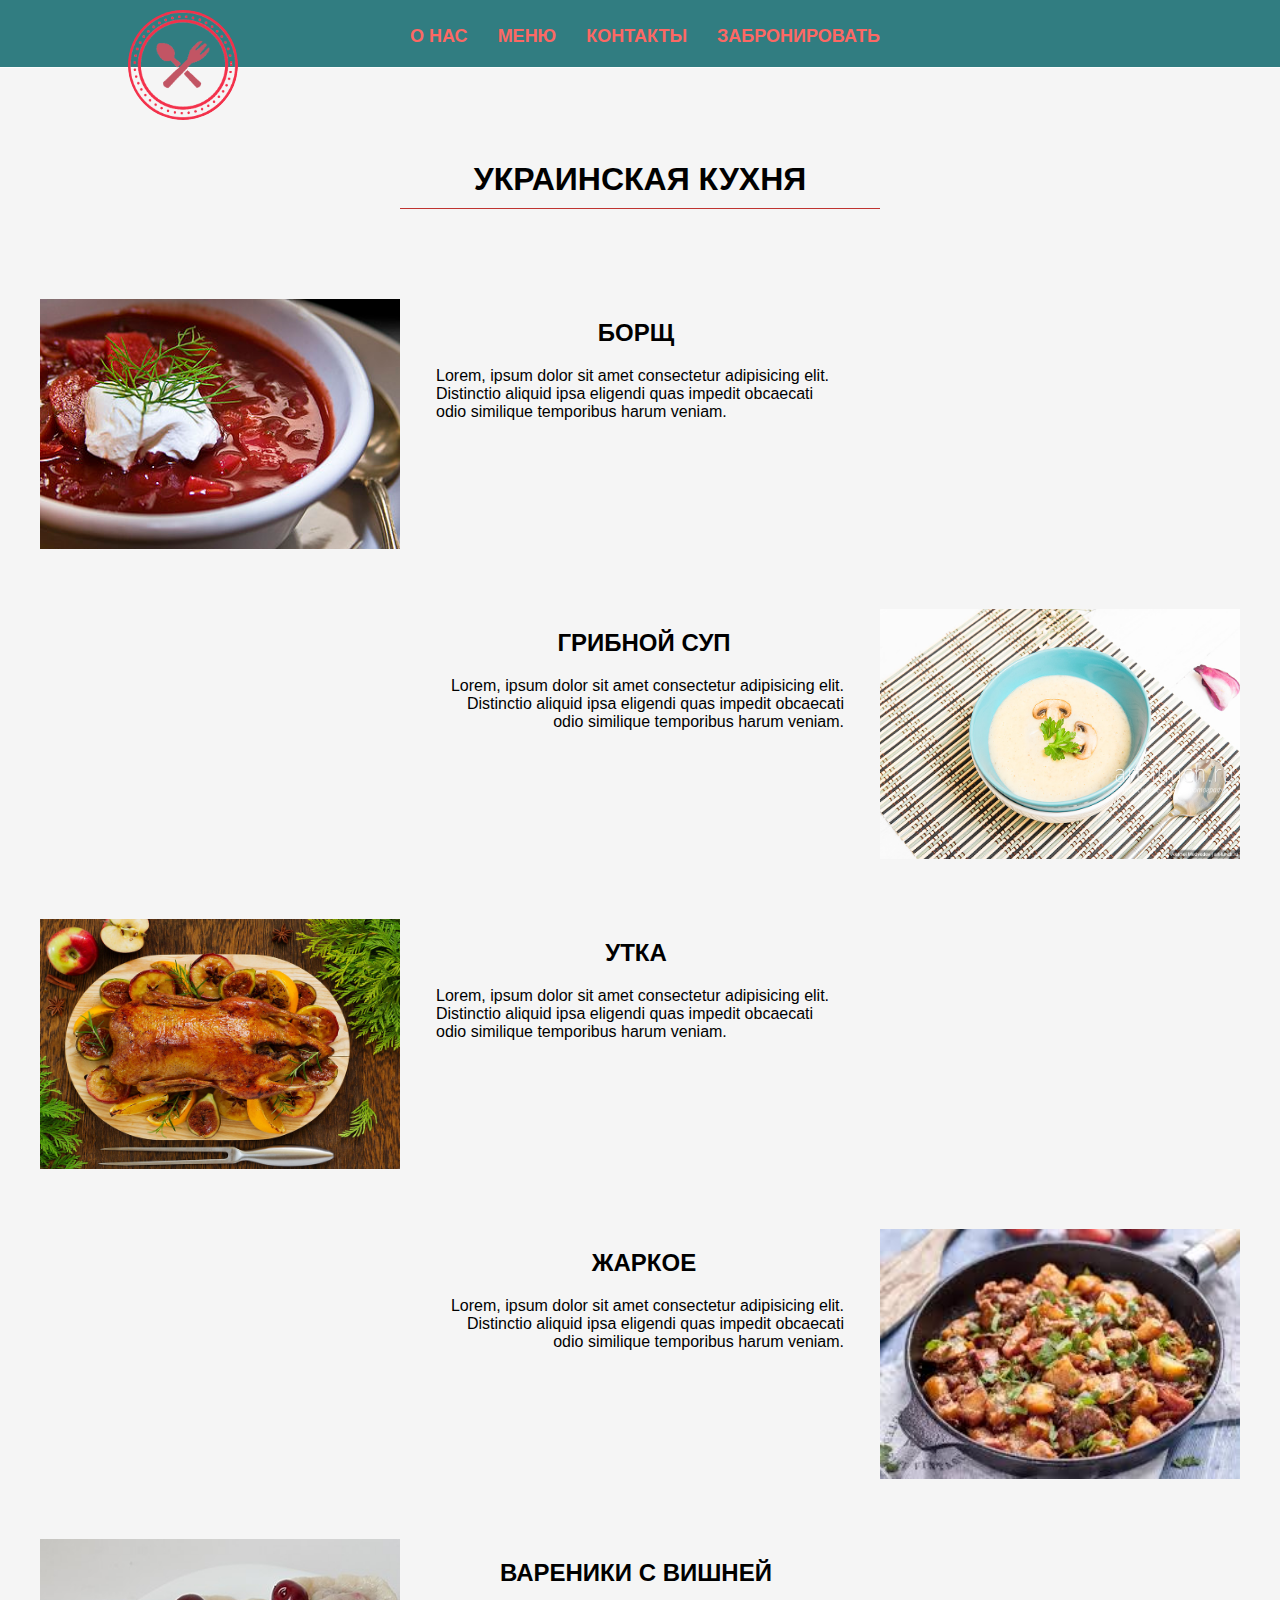
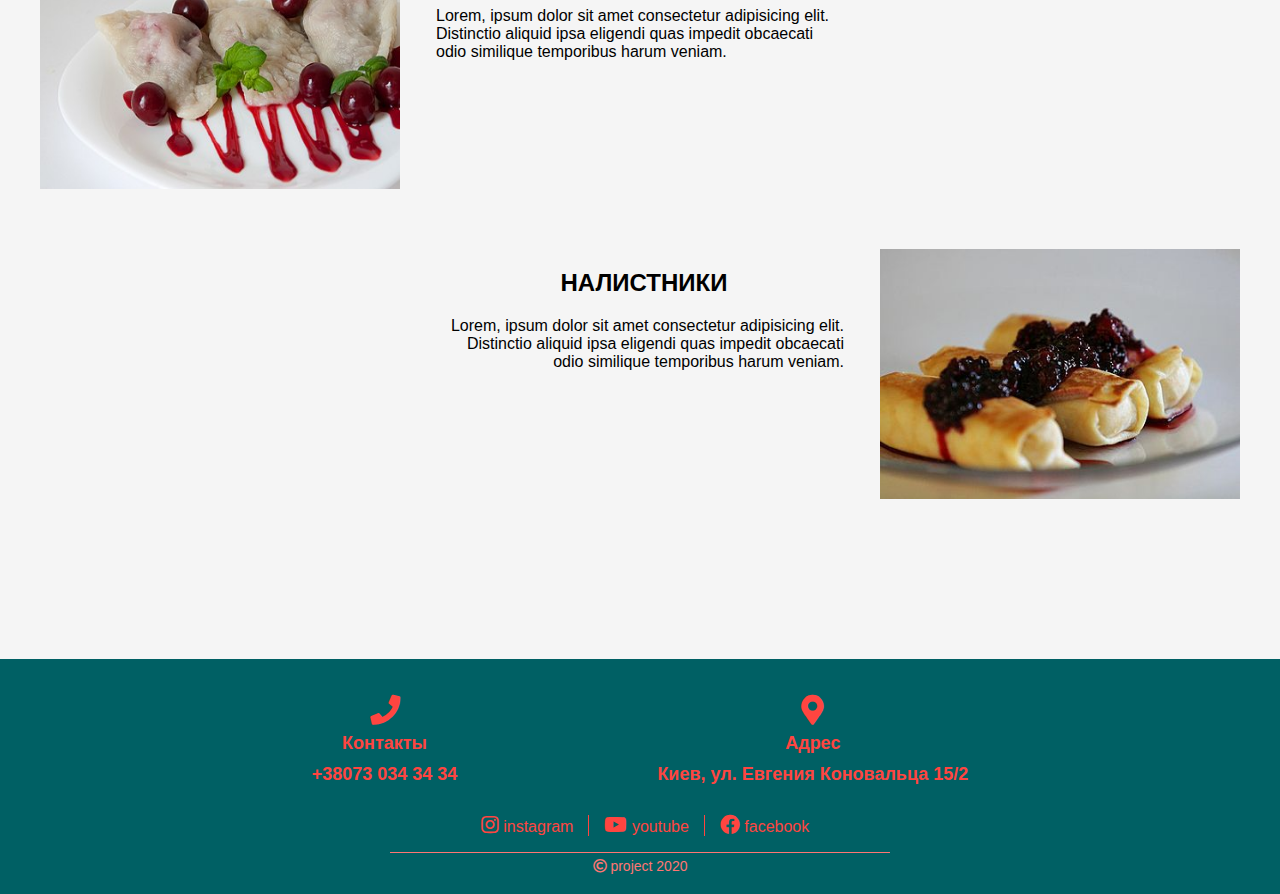
<file: pages/uacuisine.html>
<!DOCTYPE html>
<html lang="en">

<head>
    <meta charset="UTF-8">
    <meta name="viewport" content="width=device-width, initial-scale=1.0">
    <link href="../mini_logos/css/all.css" rel="stylesheet">
    <link href="../style/header.css" rel="stylesheet">
    <link href="../style/cuisine.css" rel="stylesheet">
    <link href="../style/footer.css" rel="stylesheet">
    <script async src="../script/burgermenu.js"></script>
    <title>Меню</title>
    <script async>
        window.onresize = function() {
            changeHeader();
        }
    </script>
</head>

<body>
    <header>
        <a href="../index.html"><img src="../img/main_logo.png" alt="main_logo"></a>
        <div class="whiteline"></div>
        <nav class="main-menu">
            <a href="#" class="menu-button" onclick="xmark()">
                <span></span>
            </a>
            <ul>
                <li>
                    <a href="#">О НАС</a>
                    <ul>
                        <li><a href="history.html">НАША ИСТОРИЯ</a></li>
                        <li><a href="events.html">СОБЫТИЯ</a></li>
                        <li><a href="gallery.html">ГАЛЕРЕЯ</a></li>
                    </ul>
                </li>
                <li><a href="# ">МЕНЮ</a>
                    <ul>
                        <li><a href="uacuisine.html">УКРАИНСКАЯ КУХНЯ</a></li>
                        <li><a href="frcuisine.html">ФРАНЦУЗСКАЯ КУХНЯ</a></li>
                        <li><a href="jpcuisine.html">ЯПОНСКАЯ КУХНЯ</a></li>
                    </ul>
                </li>
                <li><a href="contacts.html">КОНТАКТЫ</a></li>
                <li><a href="reservation.html">ЗАБРОНИРОВАТЬ</a></li>
            </ul>
        </nav>
    </header>

    <div class="indent">
        <div class="content">
            <h1>УКРАИНСКАЯ КУХНЯ</h1>

            <div class="menu-item">
                <div class="menu-image">
                    <img src="../img/menu/ua/Borscht.jpg" alt="">
                </div>
                <div class="item-text">
                    <h2>БОРЩ</h2>
                    <div class="item-description">
                        Lorem, ipsum dolor sit amet consectetur adipisicing elit. Distinctio aliquid ipsa eligendi quas impedit obcaecati odio similique temporibus harum veniam.
                    </div>
                </div>
            </div>

            <div class="menu-item right">
                <div class="item-text">
                    <h2>ГРИБНОЙ СУП</h2>
                    <div class="item-description">
                        Lorem, ipsum dolor sit amet consectetur adipisicing elit. Distinctio aliquid ipsa eligendi quas impedit obcaecati odio similique temporibus harum veniam.
                    </div>
                </div>
                <div class="menu-image right-image">
                    <img src="../img/menu/ua/mushroom_soup.jpg" alt="">
                </div>
            </div>

            <div class="menu-item">
                <div class="menu-image">
                    <img src="../img/menu/ua/duck.jpg" alt="">
                </div>
                <div class="item-text">
                    <h2>УТКА</h2>
                    <div class="item-description">
                        Lorem, ipsum dolor sit amet consectetur adipisicing elit. Distinctio aliquid ipsa eligendi quas impedit obcaecati odio similique temporibus harum veniam.
                    </div>
                </div>
            </div>

            <div class="menu-item right">
                <div class="item-text">
                    <h2>ЖАРКОЕ</h2>
                    <div class="item-description">
                        Lorem, ipsum dolor sit amet consectetur adipisicing elit. Distinctio aliquid ipsa eligendi quas impedit obcaecati odio similique temporibus harum veniam.
                    </div>
                </div>
                <div class="menu-image right-image">
                    <img src="../img/menu/ua/jarkoe.jpg" alt="">
                </div>
            </div>

            <div class="menu-item">
                <div class="menu-image">
                    <img src="../img/menu/ua/wareniki.jpg" alt="">
                </div>

                <div class="item-text">
                    <h2>ВАРЕНИКИ С ВИШНЕЙ</h2>
                    <div class="item-description">
                        Lorem, ipsum dolor sit amet consectetur adipisicing elit. Distinctio aliquid ipsa eligendi quas impedit obcaecati odio similique temporibus harum veniam.
                    </div>
                </div>
            </div>

            <div class="menu-item right">
                <div class="item-text">
                    <h2>НАЛИСТНИКИ</h2>
                    <div class="item-description">
                        Lorem, ipsum dolor sit amet consectetur adipisicing elit. Distinctio aliquid ipsa eligendi quas impedit obcaecati odio similique temporibus harum veniam.
                    </div>
                </div>
                <div class="menu-image right-image">
                    <img src="../img/menu/ua/blintzes.jpg" alt="">
                </div>
            </div>
        </div>
    </div>

    <footer>
        <div class="footer-contacts">
            <div class="phone">
                <div class="icon">
                    <i class="fas fa-phone"></i>
                    <!-- phone -->
                </div>
                <div class="">
                    Контакты
                </div>
                <div class="">
                    +38073 034 34 34
                </div>
            </div>
            <div class="location">
                <div class="icon">
                    <i class="fas fa-map-marker-alt"></i>
                    <!-- location -->
                </div>
                <div class="">
                    Адрес
                </div>
                <div class="">
                    Киев, ул. Евгения Коновальца 15/2
                </div>
            </div>
        </div>
        <ul class="follow">
            <li><a href="#"><i class="fab fa-instagram"></i> instagram</a></li>
            <li>
                <a href="#"><i class="fab fa-youtube"></i> youtube</a>
            </li>
            <li>
                <a href="#"><i class="fab fa-facebook"></i> facebook</a>
            </li>
        </ul>
        <div class="copyright">
            <i class="far fa-copyright"></i>
            <!-- copy -->
            project 2020
        </div>
    </footer>
</body>

</html>
</file>
<file: style/header.css>
body {
    margin: 0;
    font-family: -apple-system, BlinkMacSystemFont, "Segoe UI", Roboto, "Helvetica Neue", Arial, sans-serif, "Apple Color Emoji", "Segoe UI Emoji", "Segoe UI Symbol";
    color: black;
    background-color: whitesmoke;
    font-size: 16px;
}

header {
    position: fixed;
    top: 0;
    width: 100%;
    height: 67px;
    background-color: #006064;
    border-bottom: 1px solid white;
    opacity: 0.8;
    z-index: 2;
}


/* logo */

header>a {
    display: block;
    width: 110px;
    height: 110px;
    margin: 10px 10%;
    border-radius: 50%;
}

header>a>img {
    width: 100%;
    border-radius: 50%;
}


/* menu */

.menu-button {
    display: none;
}

.main-menu {
    position: relative;
    display: block;
    top: -110px;
    height: 40px;
    width: 56%;
    margin-left: 22%;
}

.main-menu ul {
    list-style: none;
}

.main-menu>ul {
    display: flex;
    justify-content: center;
}

.main-menu>ul li a {
    text-decoration: none;
    display: block;
    color: #FF4540;
    font-size: 18px;
    font-weight: 600;
    height: 30px;
}

.main-menu>ul>li {
    position: relative;
    padding-right: 15px;
    margin-right: 15px;
}

.main-menu>ul li:last-child {
    border: none;
}

.main-menu li a:hover {
    text-decoration: overline;
}

.main-menu li:hover a>i {
    transform: rotate(180deg);
    transition: 0.5s;
}


/* sub menu */

.main-menu li ul {
    position: absolute;
    width: 230px;
    left: -40px;
    top: 30px;
    display: none;
}

.main-menu li>ul li a {
    padding: 10px;
    text-transform: none;
    background: #006064;
}

@media (min-width: 812px) {
    .main-menu li:hover>ul {
        display: block;
    }
}

@media (max-width: 1024px) {
    header>a {
        margin: 10px 3%;
    }
    .main-menu {
        width: 70%;
        margin-left: 15%;
    }
}

@media (max-width: 823px) {
    .main-menu li a:hover {
        text-decoration: none;
    }
    header {
        position: absolute;
        height: 110px;
    }
    header>a {
        position: absolute;
        width: 90px;
        height: 90px;
        margin-top: 10px;
        right: 0;
    }
    .menu-button {
        display: block;
        margin-left: -18%;
        margin-top: 125px;
        width: 80px;
        height: 80px;
        position: relative;
        text-align: center;
        border: 1px solid #A60400;
    }
    .menu-button span,
    .menu-button span::before,
    .menu-button span::after {
        position: absolute;
        top: 50%;
        width: 40px;
        margin-top: -2px;
        height: 4px;
        margin-left: -20px;
        background-color: #FF0700;
    }
    .menu-button span::before,
    .menu-button span::after {
        content: '';
        transition: 0.5s;
    }
    .menu-button span::before {
        transform: translateY(-10px);
    }
    .menu-button span::after {
        transform: translateY(10px);
    }
    .menu-button_active span {
        height: 0;
    }
    .menu-button_active span::before {
        transform: rotate(45deg);
    }
    .menu-button_active span::after {
        transform: rotate(-45deg);
    }
    .menu-button+ul {
        display: block;
        margin-left: -400px;
        width: 100px;
    }
    .menu-button_active+ul {
        transition: 0.5s;
        margin-left: -25%;
    }
    .main-menu>ul li a {
        font-size: 22px;
        padding: 5px 0;
    }
    .menu-button_active+ul>li {
        width: 100px;
    }
    .main-menu li ul {
        position: relative;
        display: none;
        width: 300px;
        top: 0;
        margin-left: 100px;
    }
    .main-menu li:hover>ul {
        display: block;
        transition: 1s;
    }
    .whiteline {
        position: absolute;
        width: 100%;
        margin-top: 110px;
        border-bottom: 0.5px solid #61B4CF;
    }
}

@media (max-width: 600px) {
    .menu-button_active+ul {
        margin-left: -28%;
    }
}

@media (max-width: 500px) {
    header>a {
        margin-left: 78%;
    }
    .menu-button_active+ul {
        margin-left: -30%;
    }
}

@media (max-width: 425px) {
    header {
        position: absolute;
        height: 80px;
    }
    header>a {
        width: 60px;
        height: 60px;
        right: 0;
        margin-left: 80%;
    }
    .menu-button {
        display: block;
        margin-left: -18%;
        margin-top: 125px;
        width: 50px;
        height: 50px;
    }
    .menu-button span,
    .menu-button span::before,
    .menu-button span::after {
        position: absolute;
        top: 50%;
        width: 20px;
        margin-top: -1px;
        height: 2px;
        margin-left: -10px;
    }
    .menu-button span::before {
        transform: translateY(-5px);
    }
    .menu-button span::after {
        transform: translateY(5px);
    }
    .menu-button_active span {
        height: 0;
    }
    .menu-button_active span::before {
        transform: rotate(45deg);
    }
    .menu-button_active span::after {
        transform: rotate(-45deg);
    }
    .menu-button_active+ul {
        transition: 0.5s;
        margin-left: -80px;
    }
    .main-menu>ul li a {
        font-size: 18px;
        padding: 2px 0;
    }
    .main-menu li ul {
        width: 200px;
    }
    .main-menu li>ul li a {
        padding: 2px;
    }
    .whiteline {
        margin-top: 80px;
    }
}

@media (max-width: 823px) and (max-height:425px) {
    header {
        position: absolute;
        height: 80px;
    }
    header>a {
        width: 60px;
        height: 60px;
        right: 0;
        margin-left: 80%;
    }
    .menu-button {
        display: block;
        margin-left: -18%;
        margin-top: 125px;
        width: 50px;
        height: 50px;
    }
    .menu-button span,
    .menu-button span::before,
    .menu-button span::after {
        position: absolute;
        top: 50%;
        width: 20px;
        margin-top: -1px;
        height: 2px;
        margin-left: -10px;
    }
    .menu-button span::before {
        transform: translateY(-5px);
    }
    .menu-button span::after {
        transform: translateY(5px);
    }
    .menu-button_active span {
        height: 0;
    }
    .menu-button_active span::before {
        transform: rotate(45deg);
    }
    .menu-button_active span::after {
        transform: rotate(-45deg);
    }
    .menu-button_active+ul {
        transition: 0.5s;
        margin-left: -25%;
    }
    .main-menu>ul li a {
        font-size: 18px;
        padding: 2px 0;
    }
    .main-menu li ul {
        width: 200px;
    }
    .main-menu li>ul li a {
        padding: 2px;
    }
    .whiteline {
        margin-top: 80px;
    }
}
</file>
<file: style/slider.css>
.slider {
    position: relative;
    top: 0;
    width: 100%;
    height: 100vh;
    overflow: hidden;
    background-color: black;
    box-shadow: 1px 11px 15px 6px rgba(0, 0, 0, 0.64);
    -webkit-box-shadow: 1px 11px 15px 6px rgba(0, 0, 0, 0.64);
    -moz-box-shadow: 1px 11px 15px 6px rgba(0, 0, 0, 0.64);
}

.slider__wrapper {
    display: flex;
    transition: transform 0.6s ease;
}

.slider__item {
    flex: 0 0 100%;
    max-width: 100%;
    overflow: hidden;
    text-align: center;
}

.slider__item img {
    height: 100vh;
    font-size: 100px;
    opacity: 0.3;
}

@media (max-width: 768px) {
    .slider__item img {
        margin-left: -25%;
    }
}

.logo {
    position: absolute;
    top: 50%;
    left: 50%;
    margin: -225px 0 0 -350px;
}

@media (max-width:700px) {
    .logo {
        width: 100%;
        margin: 0;
    }
    .logo img {
        width: 100%;
        margin: -32% 0 0 -50%;
    }
}
</file>
<file: style/footer.css>
footer a {
    text-decoration: none;
    color: #FF4540;
}

footer {
    display: flex;
    align-items: center;
    flex-direction: column;
    width: 100%;
    color: #FF4540;
    background: #006064;
    padding-bottom: 20px;
    z-index: -2;
}

footer ul {
    list-style: none;
}

.footer-contacts {
    display: flex;
    flex-direction: row;
    margin-top: 35px;
}

.phone,
.location {
    display: flex;
    align-items: center;
    flex-direction: column;
}

.phone {
    margin-right: 200px;
}

footer .phone div,
footer .location div {
    margin-bottom: 10px;
    font-size: 18px;
    font-weight: 600;
}

.phone .icon,
.location .icon {
    font-size: 30px;
    margin-bottom: 5px;
}

.follow {
    display: flex;
    flex-direction: row;
    margin-top: 20px;
}

.follow li {
    padding-right: 15px;
    margin-right: 15px;
    border-right: 1px solid #FF4540;
}

.follow li:last-child {
    border: none;
}

.copyright {
    color: #FF7673;
    font-size: 14px;
    border-top: 1px solid #FF7673;
    padding-top: 5px;
    width: 500px;
    text-align: center;
}

.follow i {
    font-size: 20px;
}

@media (max-width: 700px) {
    .footer-contacts {
        flex-direction: column;
    }
    .phone {
        margin-right: 0;
        margin-bottom: 20px;
    }
    .location {
        margin-bottom: 10px;
    }
    .copyright {
        width: 80%;
    }
}

@media (max-width: 425px) {
    .follow {
        padding: 0;
    }
    .follow li:last-child {
        border: none;
        padding-right: 0;
        margin-right: 0;
    }
    .copyright {
        width: 100%;
    }
}

@media (max-width:350px) {
    .follow li {
        padding-right: 8px;
        margin-right: 8px;
    }
    .follow li:last-child {
        border: none;
        padding-right: 0;
        margin-right: 0;
    }
}
</file>
<file: style/events.css>
h1 {
    margin-bottom: 100px;
}

h2 {
    text-align: center;
    text-transform: uppercase;
}

.indent {
    position: relative;
    max-width: 1200px;
    margin: auto;
    text-align: center;
}

.content {
    display: flex;
    flex-direction: column;
    justify-content: flex-start;
    margin-top: 140px;
}

.event-items {
    display: flex;
    flex-direction: column;
}

.item {
    width: 100%;
    margin-bottom: 100px;
}

.item-text {
    width: 34%;
    margin: 0 3%;
}

.image {
    width: 100%;
    height: 30vh;
    overflow: hidden;
    box-shadow: 0px 24px 23px -22px rgba(0, 0, 0, 1);
    -webkit-box-shadow: 0px 24px 23px -22px rgba(0, 0, 0, 1);
    -moz-box-shadow: 0px 24px 23px -22px rgba(0, 0, 0, 1);
}

.image img {
    min-height: 100%;
    min-width: 100%;
    margin-top: -20%;
}

ul {
    list-style: none;
}

.second-image {
    margin-top: 0 !important;
}

@media (max-height:800px) {
    .image img {
        margin-top: -30%;
    }
    .second-image {
        margin-top: -10% !important;
    }
}

@media (max-width:700px) {
    .image img {
        margin-left: -30%;
    }
    .second-image {
        right: 0;
    }
}


/* @media (max-width:800px) and (max-height:400px) {
    .second-image {
        margin-left: -30% !important;
    }
} */
</file>
<file: style/cuisine.css>
h1 {
    text-align: center;
    margin-left: 30%;
    margin-bottom: 90px;
    padding-bottom: 10px;
    width: 40%;
    border-bottom: 1px solid #BF3330;
}

@media(max-width:550px) {
    h1 {
        margin-left: 10%;
        width: 80%;
    }
}

h2 {
    text-align: center;
}

.indent {
    position: relative;
    max-width: 1200px;
    margin: auto;
    text-align: center;
    margin-bottom: 100px;
}

.content {
    display: flex;
    flex-direction: column;
    justify-content: flex-start;
    margin-top: 140px;
}

.menu-item {
    display: flex;
    flex-direction: row;
    text-align: left;
    margin-bottom: 60px;
    height: 250px;
}

.item-text {
    width: 400px;
    margin: 0 3%;
}

.right {
    text-align: right;
    justify-content: flex-end;
}

.menu-image {
    width: 360px;
    height: 250px;
}

.menu-image img {
    width: 100%;
    height: 100%;
}

@media (max-width:823px) {
    .menu-item {
        flex-direction: column;
        align-items: center;
        justify-content: center;
    }
    .menu-image {
        height: 150px;
        width: 400px;
        overflow: hidden;
    }
    .menu-image img {
        height: 250px;
        margin-top: -50px;
    }
    .right-image {
        position: absolute;
    }
    .right {
        margin-bottom: 180px;
    }
    .item-text {
        text-align: center;
    }
    .right .item-text {
        margin-top: 300px;
    }
}

@media (max-width:400px) {
    .menu-image {
        width: 100%;
    }
    .right {
        margin-bottom: 180px;
    }
    .right .item-text {
        margin-top: 300px;
    }
    .item-text {
        width: 100%;
        margin: 0;
        text-align: center;
    }
}


/* .lol {
    width: 360px;
    height: 250px;
    display: inline-block;
    box-shadow: 0px 5px 26px 23px rgba(0, 0, 0, 1) inset;
    -webkit-box-shadow: 0px 5px 26px 23px rgba(0, 0, 0, 1) inset;
    -moz-box-shadow: 0px 5px 26px 23px rgba(0, 0, 0, 1) inset;
} */
</file>
<file: style/gallery.css>
.all {
    min-height: 90vh;
}

#slider {
    /*положение слайдера*/
    position: absolute;
    text-align: center;
    top: 50%;
    left: 50%;
}

#slider {
    /*центровка слайдера*/
    /* margin: 0 auto; */
    margin-left: -350px;
    margin-top: -250px;
    margin-bottom: 300px;
}

@media (max-width:1024px) {
    .all {
        /* margin-bottom: 300px; */
        min-height: 70vh;
    }
    #slider {
        position: relative;
        /* top: 130px; */
        left: 0;
        margin: 0 auto;
        margin-top: 30%;
        margin-bottom: 0;
    }
}

@media (max-width: 700px) and (max-height:400px) {
    #slider {
        margin-bottom: 100px;
    }
}

#slides article {
    /*все изображения справа друг от доруга*/
    width: 20%;
}

#slides .image {
    /*устанавливает общий размер блока с изображениями*/
    width: 800%;
    line-height: 0;
}

#overflow {
    /*сркывает все, что находится за пределами этого блока*/
    width: 100%;
    overflow: hidden;
}

article {
    width: 100%;
}

article img {
    /*размер изображений слайдера*/
    height: 100%;
}

.image>article {
    width: 300px;
    height: 300px;
    overflow: hidden;
}

@media (max-width: 540px) {
    .image>article {
        height: 250px;
    }
}

@media (max-width: 450px) {
    .image>article {
        height: 200px;
    }
}

@media (max-width: 350px) {
    .image>article {
        height: 182px;
    }
}

#desktop:checked~#slider {
    /*размер всего слайдера*/
    max-width: 700px;
    /*максимальнная длинна*/
}


/*настройка переключения и положения для левой стрелки*/


/*если свич1-5 активны, то идет обращение к лейблу из блока с id контролс*/

#switch1:checked~#controls label:nth-child(8),
#switch2:checked~#controls label:nth-child(1),
#switch3:checked~#controls label:nth-child(2),
#switch4:checked~#controls label:nth-child(3),
#switch5:checked~#controls label:nth-child(4),
#switch6:checked~#controls label:nth-child(5),
#switch7:checked~#controls label:nth-child(6),
#switch8:checked~#controls label:nth-child(7) {
    background: url('../img/gallery/prev.png') no-repeat;
    /*заливка фона картинкой без повторений*/
    float: left;
    margin: 0 0 0 -84px;
    /*сдвиг влево*/
    display: block;
    height: 68px;
    width: 68px;
}


/*настройка переключения и положения для правой стрелки*/

#switch1:checked~#controls label:nth-child(2),
#switch2:checked~#controls label:nth-child(3),
#switch3:checked~#controls label:nth-child(4),
#switch4:checked~#controls label:nth-child(5),
#switch5:checked~#controls label:nth-child(6),
#switch6:checked~#controls label:nth-child(7),
#switch7:checked~#controls label:nth-child(8),
#switch8:checked~#controls label:nth-child(1) {
    background: url('../img/gallery/next.png') no-repeat;
    /*заливка фона картинкой без повторений*/
    float: right;
    margin: 0 -84px 0 0;
    /*сдвиг вправо*/
    display: block;
    height: 68px;
    width: 68px;
}

@media (max-width: 900px) {
    #switch1:checked~#controls label:nth-child(8),
    #switch2:checked~#controls label:nth-child(1),
    #switch3:checked~#controls label:nth-child(2),
    #switch4:checked~#controls label:nth-child(3),
    #switch5:checked~#controls label:nth-child(4),
    #switch6:checked~#controls label:nth-child(5),
    #switch7:checked~#controls label:nth-child(6),
    #switch8:checked~#controls label:nth-child(7) {
        margin: 0 0 0 0;
        margin-top: 180px;
    }
    #switch1:checked~#controls label:nth-child(2),
    #switch2:checked~#controls label:nth-child(3),
    #switch3:checked~#controls label:nth-child(4),
    #switch4:checked~#controls label:nth-child(5),
    #switch5:checked~#controls label:nth-child(6),
    #switch6:checked~#controls label:nth-child(7),
    #switch7:checked~#controls label:nth-child(8),
    #switch8:checked~#controls label:nth-child(1) {
        margin: 0 0 0 0;
        margin-top: 180px;
    }
}

label,
a {
    /*при наведении на стрелки или переключатели - курсор изменится*/
    cursor: pointer;
}

.all input {
    /*скрывает стандартные инпуты (чекбоксы) на странице*/
    display: none;
}


/*позиция изображения при активации переключателя*/

#switch1:checked~#slides .image {
    margin-left: 0;
}

#switch2:checked~#slides .image {
    margin-left: -100%;
}

#switch3:checked~#slides .image {
    margin-left: -200%;
}

#switch4:checked~#slides .image {
    margin-left: -300%;
}

#switch5:checked~#slides .image {
    margin-left: -400%;
}

#switch6:checked~#slides .image {
    margin-left: -500%;
}

#switch7:checked~#slides .image {
    margin-left: -600%;
}

#switch8:checked~#slides .image {
    margin-left: -700%;
}

#controls {
    /*положение блока всех управляющих элементов*/
    margin: -25% 0 0 0;
    width: 100%;
    height: 50px;
}

#active label {
    /*стиль отдельного переключателя*/
    border-radius: 10px;
    /*скругление углов*/
    display: inline-block;
    /*расположение в строку*/
    width: 15px;
    height: 15px;
    background: #bbb;
}

#active {
    /*расположение блока с переключателями*/
    margin: 23% 0 0;
    text-align: center;
}

#active label:hover {
    /*поведение чекбокса при наведении*/
    background: #76c8ff;
    border-color: #777 !important;
    /*выполнение в любом случае*/
}


/*цвет активного лейбла при активации чекбокса*/

#switch1:checked~#active label:nth-child(1),
#switch2:checked~#active label:nth-child(2),
#switch3:checked~#active label:nth-child(3),
#switch4:checked~#active label:nth-child(4),
#switch5:checked~#active label:nth-child(5),
#switch6:checked~#active label:nth-child(6),
#switch7:checked~#active label:nth-child(7),
#switch8:checked~#active label:nth-child(8) {
    background: #34C6CD;
    border-color: #34C6CD !important;
}

#slides .image {
    /*анимация пролистывания изображений*/
    transition: all 800ms cubic-bezier(0.770, 0.000, 0.175, 1.000);
    display: flex;
    align-items: center;
    justify-content: center;
}

#controls label:hover {
    /*прозрачность стрелок при наведении*/
    opacity: 0.6;
}

#controls label {
    /*прозрачность стрелок при отводе курсора*/
    transition: opacity 0.2s ease-out;
}
</file>
<file: style/history.css>
h1 {
    border-bottom: 1px solid #BF3330;
    padding-bottom: 7px;
    font-weight: 600;
}

.indent {
    position: relative;
    top: 130px;
    max-width: 1200px;
    margin: auto;
    margin-bottom: 250px;
}

.history {
    display: flex;
    flex-direction: row;
    height: 680px;
}

.image-block {
    width: 50%;
    height: 680px;
    overflow: hidden;
}

.history img {
    min-width: 100%;
    height: 100%;
}

.text-history {
    width: 45%;
    margin-right: 5%;
    text-align: center;
    padding-top: 10%;
    font-size: 18px;
    font-weight: 300;
}

.right {
    margin-right: 0;
    margin-left: 5%;
}

@media (max-width:1024px) {
    .text-history {
        margin-right: 0;
        width: 50%;
    }
    .right {
        margin-left: 0;
    }
}

@media (max-width:800px) {
    .indent {
        top: 60px;
    }
    .history {
        align-items: center;
        justify-content: center;
        margin-bottom: 50px;
    }
    .text-history {
        color: white;
        width: 70%;
    }
    h1 {
        color: #FF4540;
    }
    .history img {
        opacity: 0.3;
    }
    .image-block {
        position: absolute;
        width: 80%;
        margin-top: 14%;
        background-color: #014e51;
        margin-left: auto;
        overflow: hidden;
        z-index: -1;
    }
}

@media (max-width:550px) {
    .image-block {
        width: 100%;
        margin-top: 20%;
    }
    .text-history {
        padding-top: 10%;
        width: 90%;
    }
}

@media (max-width:400px) {
    .image-block {
        height: 720px;
    }
    .last-block {
        margin-bottom: -85px;
    }
}
</file>
<file: style/reservation.css>
.indent {
    height: 80vh;
    margin-top: 270px;
    margin-bottom: -249px;
    top: 500px;
}

.indent .reserv-button {
    min-width: 180px;
    border: 1px solid #006064;
    background: #FF4540;
    padding: 8px;
    border-radius: 7px;
    color: white;
    font-size: 16px;
    font-weight: 400;
}

.indent .reserv-button:hover {
    background: #FF7673;
    color: #e5e5e5;
}

button:focus {
    outline: none;
}

.select-date {
    display: flex;
    align-items: center;
    justify-content: center;
}

@media (max-width:823px) {
    .indent {
        margin-top: 150px;
        margin-bottom: -129px;
    }
    .select-date {
        flex-direction: column;
    }
    .wrapper {
        margin-bottom: 30px;
    }
    .find-button-wrapper {
        margin-left: -13px;
    }
}

@media (max-width:425px) {
    .indent {
        margin-top: 100px;
        margin-bottom: -79px;
    }
}

.wrapper {
    margin-right: 20px;
    text-align: center;
}

.input-name {
    color: grey;
}

input,
select {
    background-color: white;
    font-size: 16px;
    font-family: -apple-system, BlinkMacSystemFont, "Segoe UI", Roboto, "Helvetica Neue", Arial, sans-serif, "Apple Color Emoji", "Segoe UI Emoji", "Segoe UI Symbol";
    border-radius: 7px;
    padding: 5px;
    margin-top: 5px;
    outline: none;
    min-width: 150px;
}

.select-date select {
    background: none;
}

.select-date input:focus,
.select-date select:focus {
    box-shadow: 0px 0px 2px 0px rgba(0, 0, 0, 0.75) inset;
    -webkit-box-shadow: 0px 0px 2px 0px rgba(0, 0, 0, 0.75) inset;
    -moz-box-shadow: 0px 0px 2px 0px rgba(0, 0, 0, 0.75) inset;
}

.find-button-wrapper {
    margin-top: 26px;
}


/* схема ресторана */

.scheme-wrapper-block {
    display: none;
    position: relative;
    left: 50%;
    margin-left: -421px;
    width: 843px;
    margin-top: -150px;
}

@media (max-width: 843px) {
    .scheme-wrapper-block {
        left: 0;
        margin-left: 0;
        width: 100%;
    }
    .scheme-wrapper {
        position: relative;
        width: 100%;
        overflow: hidden;
        overflow-x: scroll;
        overflow-y: scroll;
    }
    .scheme {
        width: 843px;
        height: 734px;
    }
}

@media (max-width: 823px) {
    .scheme-wrapper-block {
        margin-top: -30px;
    }
}

@media (max-width: 600px) {
    .scheme-wrapper {
        height: 500px;
    }
}

@media (max-width: 823px) {
    .scheme-wrapper-block {
        margin-top: -10px;
    }
}

.scheme button {
    position: absolute;
    background-color: transparent;
}

.scheme button:hover {
    background-color: #61B4CF;
}

.table-size1 {
    height: 90px;
    width: 50px;
}

.scheme .table1 {
    margin-top: 240px;
    margin-left: -756px;
}

.scheme .table2 {
    margin-top: 335px;
    margin-left: -756px;
}

.scheme .table-size2 {
    height: 53px;
    width: 102px;
}

.scheme .table3 {
    margin-top: 187px;
    margin-left: -420px;
}

.scheme .table4 {
    margin-top: 187px;
    margin-left: -316px;
}

.scheme .table5 {
    margin-top: 356px;
    margin-left: -262px;
}

.scheme .table6 {
    margin-top: 445px;
    margin-left: -262px;
}

.scheme .table7 {
    margin-top: 537px;
    margin-left: -262px;
}

.scheme .table-size3 {
    height: 53px;
    width: 138px;
    transform: rotate(50deg);
}

.scheme .table8 {
    margin-top: 434px;
    margin-left: -652px;
}

.scheme .table9 {
    margin-top: 430px;
    margin-left: -541px;
}

.scheme .table10 {
    margin-top: 428px;
    margin-left: -432px;
}

#red {
    border: 2px solid red;
}

#green {
    border: 2px solid #018b4f;
}

#grey {
    border: none;
}

#grey:hover {
    background-color: transparent;
}

#selected {
    background-color: #018b4f;
    border: 2px solid #61B4CF;
}

.enter {
    margin-top: 20px;
}

.back {
    margin-left: 478px;
    margin-top: 20px;
}

.table-number {
    display: none;
    background-color: #027d82;
    height: 37px;
    padding-left: 60px;
    padding-right: 60px;
    width: 165px;
    margin: auto;
    border-radius: 20px;
    color: #FF4540;
    padding-top: 13px;
    margin-top: 5px;
    margin-bottom: -55px;
}

@media (max-width:843px) {
    .back {
        margin-left: 0;
        float: right;
    }
}

@media (max-width:700px) {
    .enter,
    .back {
        margin-top: 70px;
    }
}

@media (max-width:425px) {
    .scheme-block-button {
        display: flex;
        flex-direction: column;
        align-items: center;
        width: 100%;
    }
    .enter,
    .back {
        width: 180px;
    }
    .back {
        margin-top: 30px;
    }
}

#payform {
    display: none;
}

.errormassage {
    display: none;
}


/* ввод данных */

#payform {
    margin-top: -150px;
}

.data-input {
    display: flex;
    align-items: center;
    justify-content: center;
    margin-top: 50px;
}

.data-input input {
    margin-bottom: 10px;
    border: 1px solid #A60400;
}

.input-block {
    margin-right: 50px;
}

.errormassage {
    text-align: center;
    color: red;
    background-color: white;
    border-radius: 20px;
    width: 350px;
    height: 30px;
    padding-top: 6px;
    margin: auto;
    margin-top: 5px;
    margin-bottom: -45px;
}

.confirm-button-wrapper {
    width: 800px;
    margin: auto;
}

.confirm-button {
    margin-top: 20px;
    margin-left: 574px;
}

.reserv-info {
    display: flex;
    align-items: center;
    justify-content: center;
    margin: auto;
    text-align: center;
    width: 800px;
    height: 200px;
    border: 1px solid #A60400;
    border-radius: 5px;
    background: white;
}

.info-block {
    margin-right: 60px;
}

.date-info,
.table-info {
    margin-bottom: 40px;
}

.success {
    display: none;
    width: 800px;
    margin: auto;
    margin-top: 30px;
    text-align: center;
}

.success-message {
    /* margin-right: 150px; */
    font-size: 18px;
    color: green;
}

@media (max-width:823px) {
    #payform {
        margin-top: -30px;
    }
    .reserv-info {
        flex-direction: column;
        width: 100%;
        border-left: none;
    }
    .date-info,
    .table-info,
    .time-info {
        margin-bottom: 20px;
    }
    .info-block {
        margin-right: 0;
    }
    .data-input {
        flex-direction: column;
    }
    .input-block {
        margin-right: 0;
    }
    .confirm-button-wrapper {
        width: 100%;
    }
    .confirm-button {
        float: right;
        margin-left: 0;
    }
    .success {
        width: 100%;
    }
}

@media (max-width:425px) {
    #payform {
        margin-top: -10px;
    }
}
</file>
